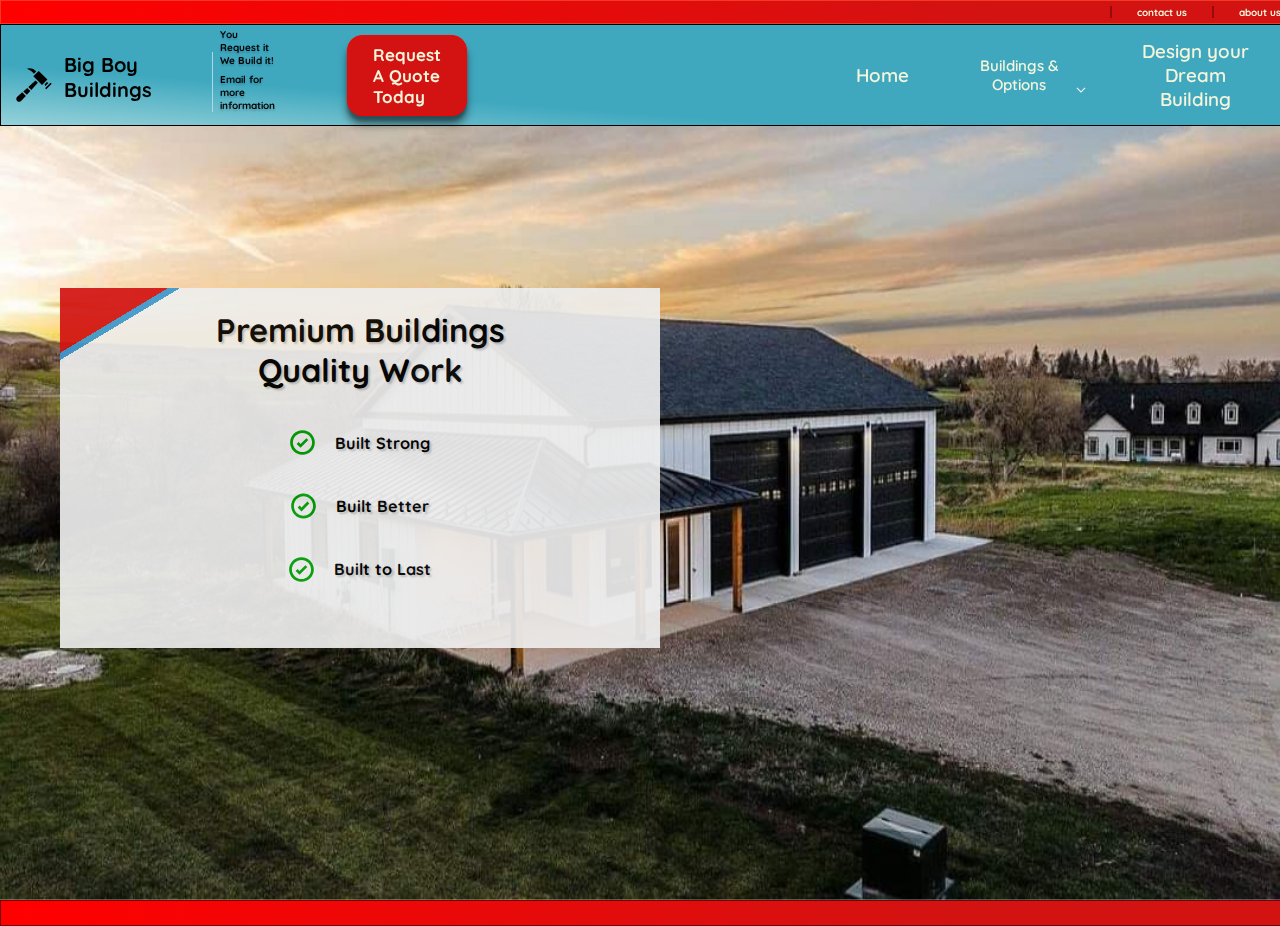
<file: index.html>
<!DOCTYPE html>
<html lang="en">
<head>
    <meta charset="UTF-8">
    <meta name="viewport" content="width=device-width, initial-scale=1.0">
    <link rel="preconnect" href="https://fonts.googleapis.com">
    <link rel="preconnect" href="https://fonts.gstatic.com" crossorigin>
    <link href="https://fonts.googleapis.com/css2?family=Quicksand:wght@300..700&display=swap" rel="stylesheet">
    <link rel="stylesheet" href="cssFiles/general.css">
    <link rel="stylesheet" href="cssFiles/index.css">
    <title>Big Boy Metal Buildings</title>
</head>
<body>
    <div class="container">
        <img src="./assets/barn/house1.jpg" id="bg-image" alt="">
        <header>
            <div class="navigation-bar">
                <nav class="headerNav">
                    <a href=""><h5>contact us</h5></a>
                    <a href=""><h5>about us</h5></a>
                </nav>

                <div class="header-logo">
    
                    <div class="tablet-dropdown-button-container">
                        <div class="tablet-svg">
                            <img src="assets/svg/three-line-button.svg" alt="three line button icon">
                        </div>
                        <div class="tablet-sidebar-container">
                            <div class="content-container">
                                <ul id="tablet-ul">
    
                                </ul>
                            </div>
                        </div>
                    </div>
                    
                    <img src="./assets/svg/hammer-work-construction-svgrepo-com.svg" alt="" id="image-toggle">
                    <h1 id="h1-toggle">Big Boy Buildings</h1>
                    <div class="hl-h6">
                        <h6 id="h6-toggle">You Request it<br /> We Build it!</h6>
                        <h6 id="h6-toggle2">Email for more<br />information</h6>
                    </div>
                    <div class="req-quote">
                        <a href="mailto:bigboybuildings1980@gmail.com">Request A Quote Today</a>
                    </div>
                    <div class="nav-bar2">
                        <div class="button-container">
                            <div class="btn">
                                <a href="./index.html" ><p>Home</p></a>
                            </div>
    
                                <div class="options">
                                    <div class="btn">
                                        <p class="options">Buildings & Options</p>
                                        <div class="btn-svg">
                                            <img src="./assets/svg/chevron-down-svgrepo-com.svg" />
                                        </div>
                                    </div>
                                    
                                    <div class="nav-bar2-dropdown hidden">
                                        <ul></ul>
                                    </div> 
                                </div>
    
                                
        
                            <div class="custom-button btn">
                                <a href="https://bigboymetalbuildings.sensei3d.com" >Design your Dream Building</a>   
                            </div>
                        </div>
                    </div>
    
                </div>
            </div>
        </header>

            <!--              -----------------------                  -->


        <div class="body-information-container">
           
            <div class="information-content">
                <h1>Premium Buildings<br />Quality Work</h1>
                <div class="svg-container">
                    <img src="./assets/svg/green-check-mark-verified-circle-16223.svg" alt="checkmark" class="svg">
                    <h4>Built Strong</h4>
                </div>
                <div class="svg-container">
                    <img src="./assets/svg/green-check-mark-verified-circle-16223.svg" alt="checkmark" class="svg">
                    <h4>Built Better</h4>
                    
                </div>
                <div class="svg-container">
                    <img src="./assets/svg/green-check-mark-verified-circle-16223.svg" alt="checkmark" class="svg">
                    <h4>Built to Last</h4>

                </div>

            </div>

            <div class="phone-information-container">
                <div class="phone-info-content">
                    <h1></h1>
                </div>
            </div>    
        </div>

    </div>
        <div class="index-content">

        </div>


    <footer>
    
    </footer>

    </div>
    
    <script src="./jsFiles/general.js" charset="UTF-8"></script>
    <script src="./jsFiles/index.js" charset="UTF-8"></script>
</body>
</html>
</file>
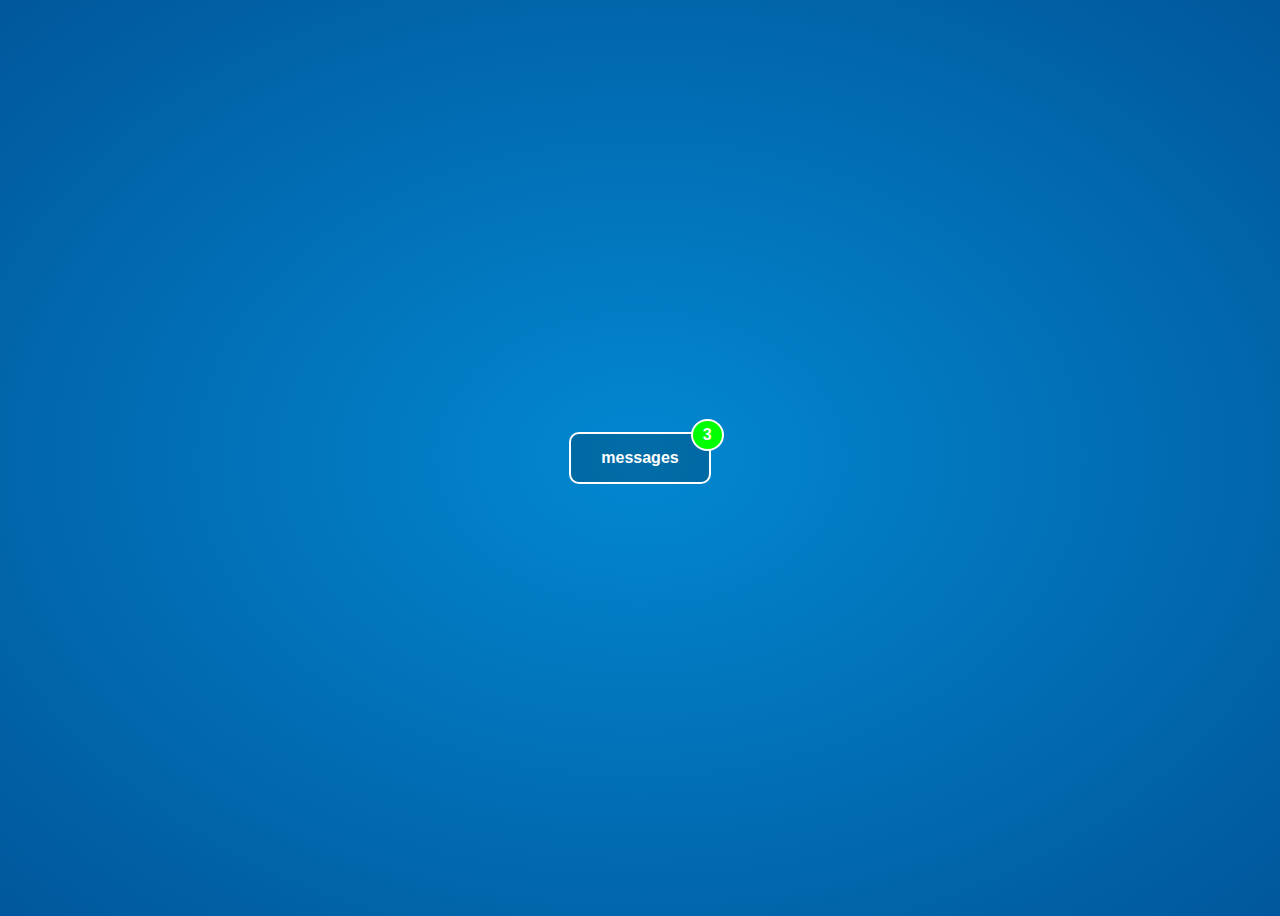
<file: examples/03-badge/index.html>
<!DOCTYPE html>
<html lang="en">
<head>
    <meta charset="UTF-8">
    <meta name="viewport" content="width=device-width, initial-scale=1.0">
    <link rel="stylesheet" href="index.css">
    <title>Document</title>
</head>
<body>
    <a href="/messages" class="btn">
        messages
        <span class="badge">3</span>
    </a>
    
</body>
</html>
</file>
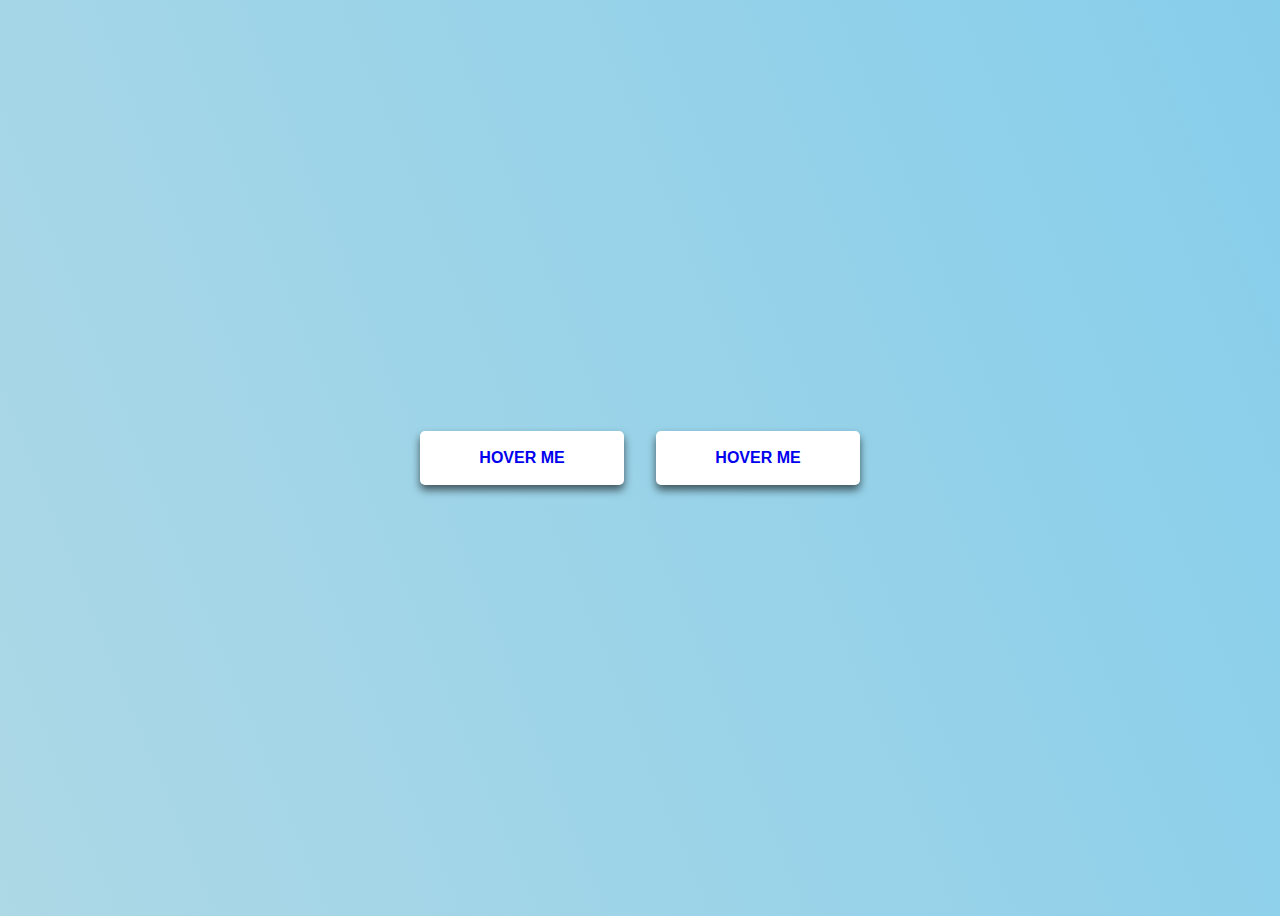
<file: examples/04-button-transitions-project/index.html>
<!DOCTYPE html>
<html lang="en">
<head>
    <meta charset="UTF-8">
    <meta name="viewport" content="width=device-width, initial-scale=1.0">
    <link rel="stylesheet" href="index.css">
    <title>Button Transitions</title>
</head>
<body>
    <a href="#" class="btn first">HOVER ME</a>
    <a href="#" class="btn second">HOVER ME</a>
</body>
</html>
</file>
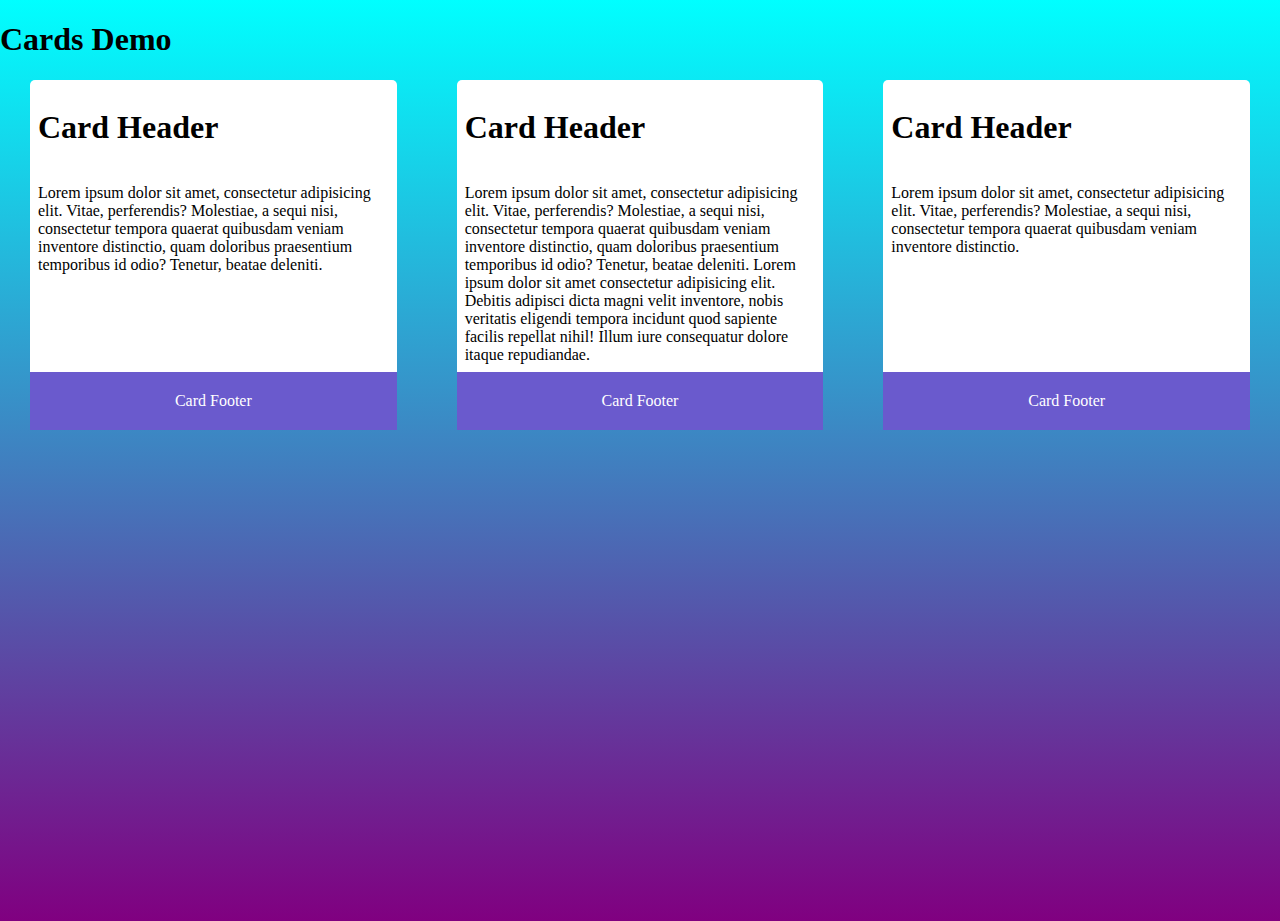
<file: examples/05.5-card-flex/index.html>
<!DOCTYPE html>
<html lang="en">
<head>
    <meta charset="UTF-8">
    <meta name="viewport" content="width=device-width, initial-scale=1.0">
    <link rel="stylesheet" href="index.css">
    <title>Card with Flex</title>
</head>
<body>
    <h1>Cards Demo</h1>
    <div class="container">
        <div class="card">
            <header><h1>Card Header</h1></header>
            <p>
                Lorem ipsum dolor sit amet, consectetur adipisicing elit. Vitae, perferendis? Molestiae, a sequi nisi, consectetur tempora quaerat quibusdam veniam inventore distinctio, quam doloribus praesentium temporibus id odio? Tenetur, beatae deleniti.
            </p>
            <footer>Card Footer</footer>
        </div>

        <div class="card">
            <header><h1>Card Header</h1></header>
            <p>
                Lorem ipsum dolor sit amet, consectetur adipisicing elit. Vitae, perferendis? Molestiae, a sequi nisi, consectetur tempora quaerat quibusdam veniam inventore distinctio, quam doloribus praesentium temporibus id odio? Tenetur, beatae deleniti. Lorem ipsum dolor sit amet consectetur adipisicing elit. Debitis adipisci dicta magni velit inventore, nobis veritatis eligendi tempora incidunt quod sapiente facilis repellat nihil! Illum iure consequatur dolore itaque repudiandae.
            </p>
            <footer>Card Footer</footer>
        </div>

        <div class="card">
            <header><h1>Card Header</h1></header>
            <p>
                Lorem ipsum dolor sit amet, consectetur adipisicing elit. Vitae, perferendis? Molestiae, a sequi nisi, consectetur tempora quaerat quibusdam veniam inventore distinctio.
            </p>
            <footer>Card Footer</footer>
        </div>
    </div>
</body>
</html>
</file>
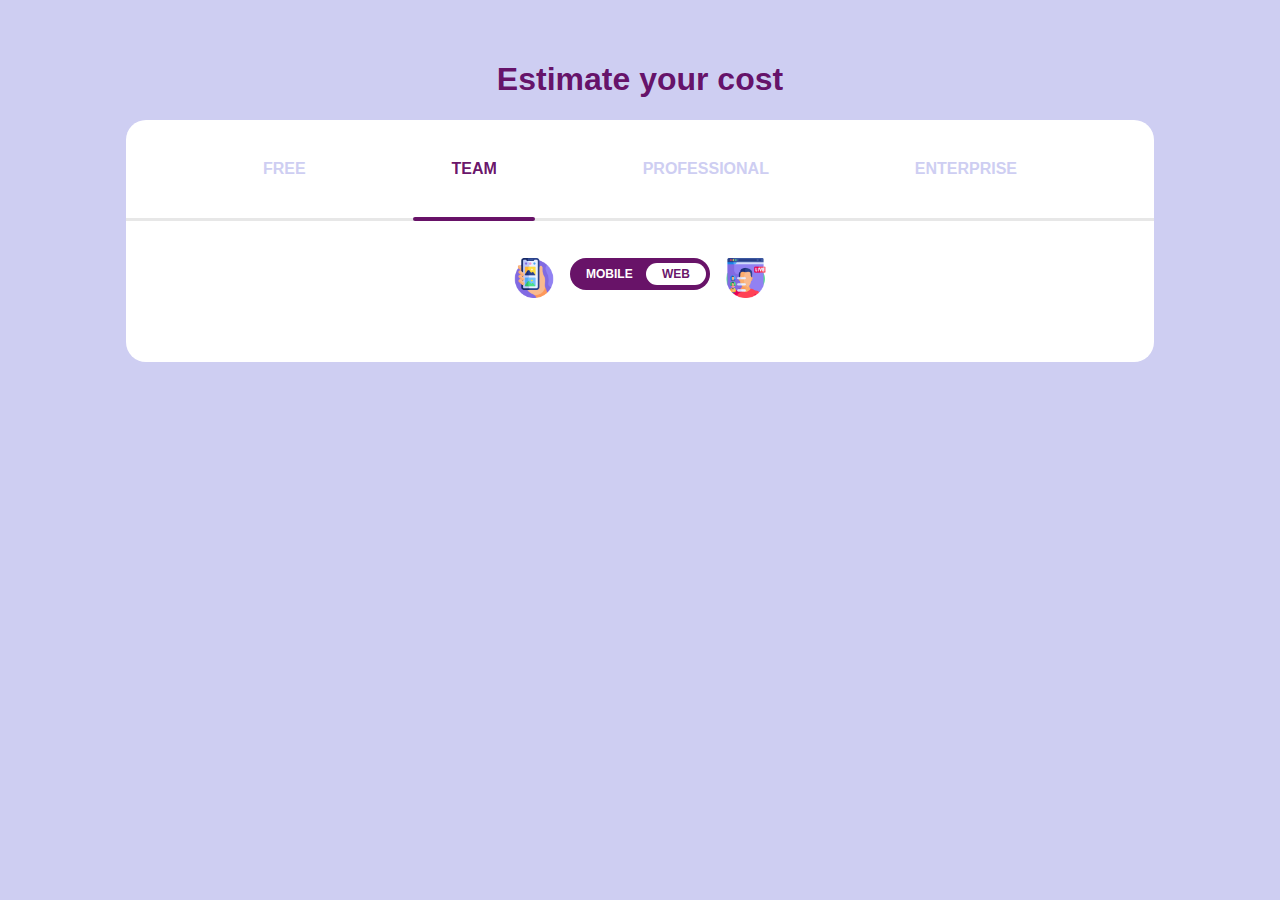
<file: examples/06-Cost-Estimator-Flex-Project/index.html>
<!DOCTYPE html>
<html lang="en">
<head>
    <meta charset="UTF-8">
    <meta name="viewport" content="width=device-width, initial-scale=1.0">
    <link rel="stylesheet" href="index.css">
    <title>Cost Estimator</title>
</head>
<body>
    <h1>estimate your cost</h1>
    <div class="container">
        <div class="tabs">
            <p class="btn">free</p>
            <p class="btn team">team</p>
            <p class="btn">professional</p>
            <p class="btn">enterprise</p>
        </div>
        <div class="line"></div>
        
        <div class="toggle-wrapper">
            <img src="images/icon1.png" alt="">
                <div class="toggle">
                    <span class="mobile">mobile</span>
                    <span class="web">web</span>
                </div>
            <img src="images/icon2.png" alt="">
        </div>
    </div>
</body>
</html>
</file>
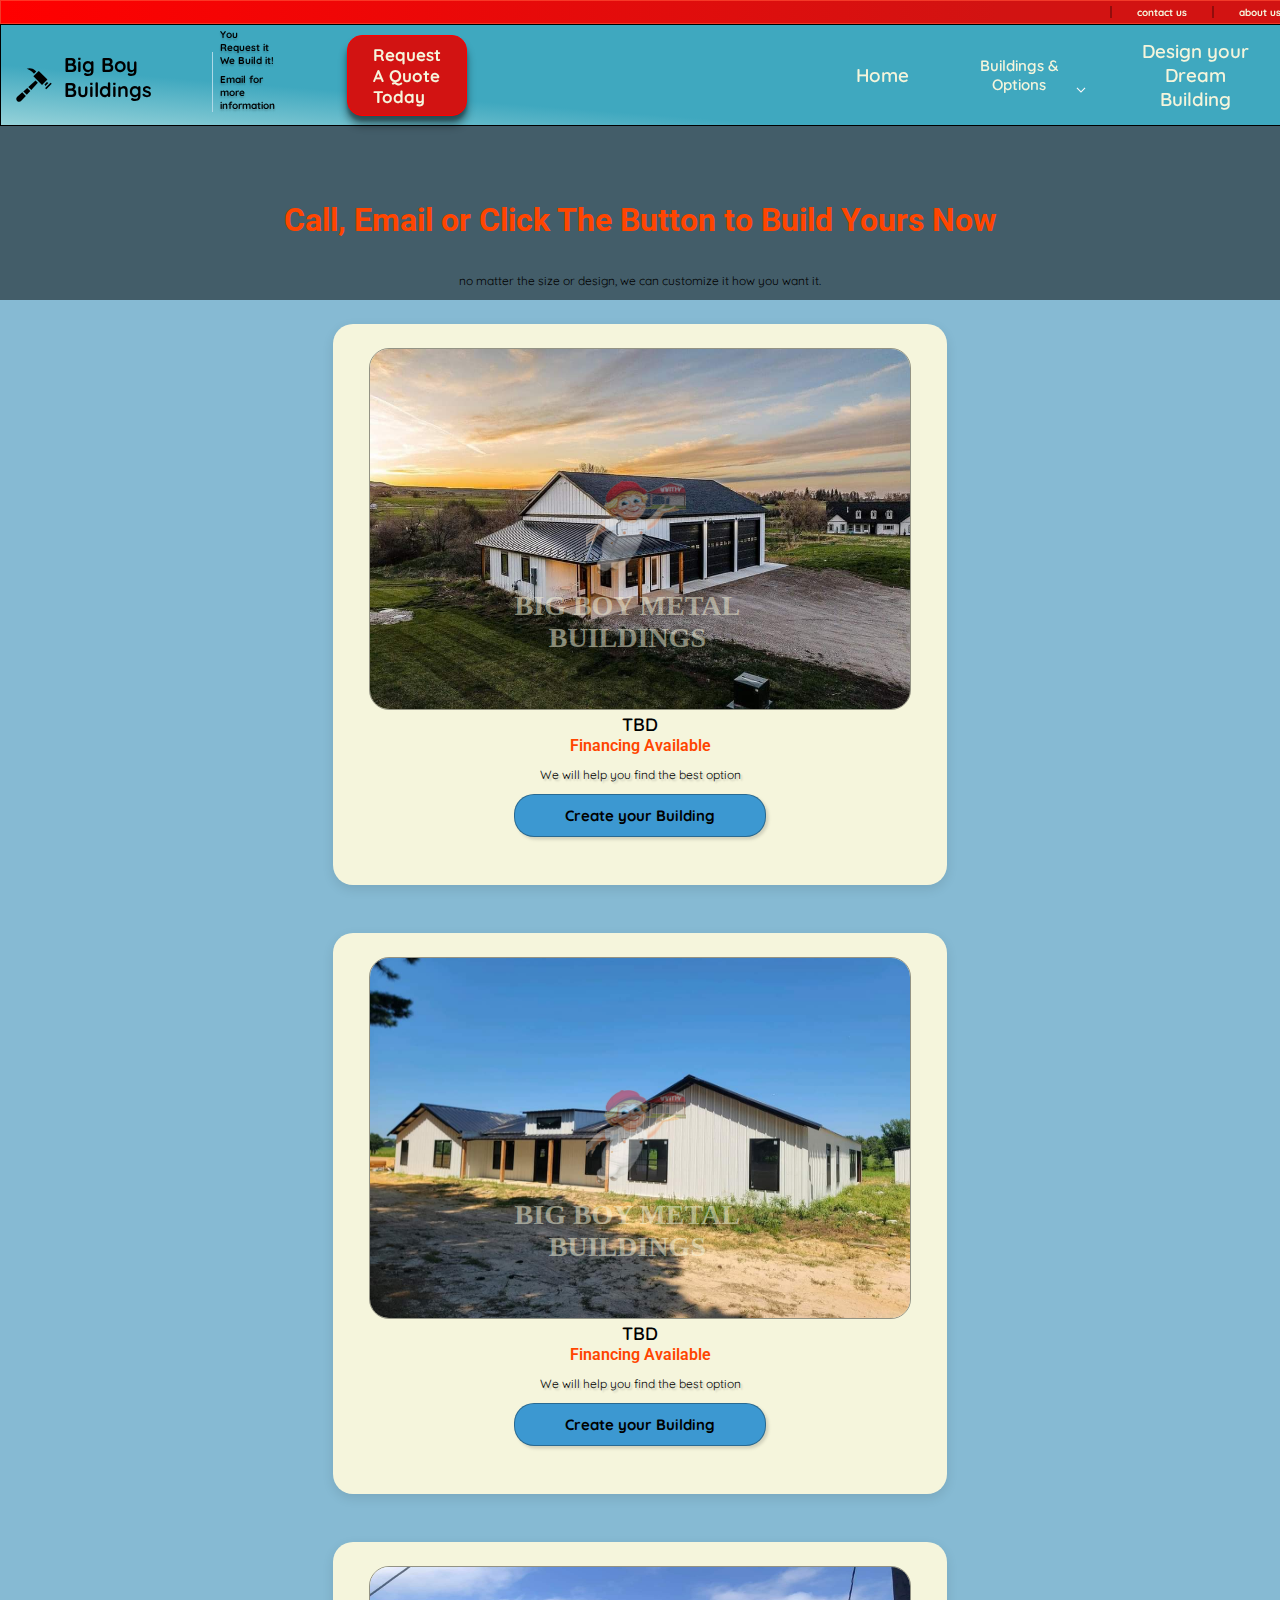
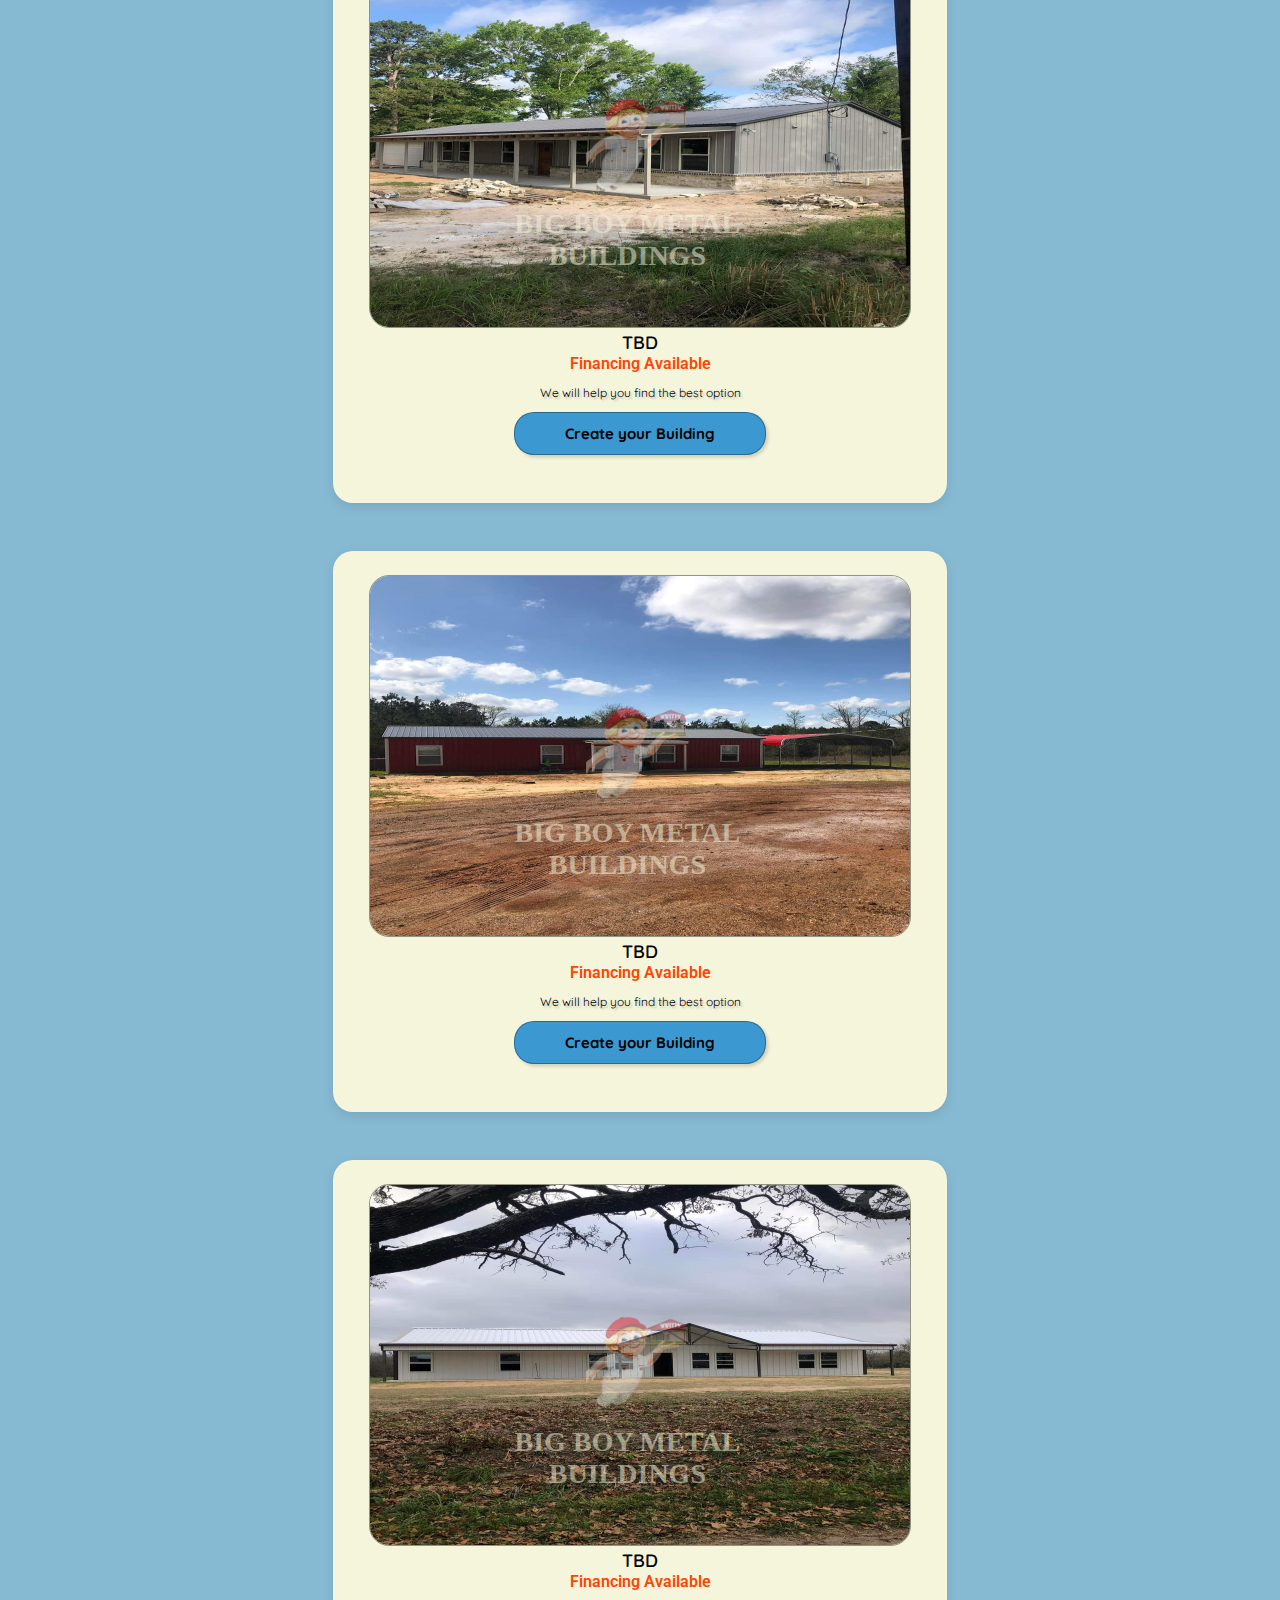
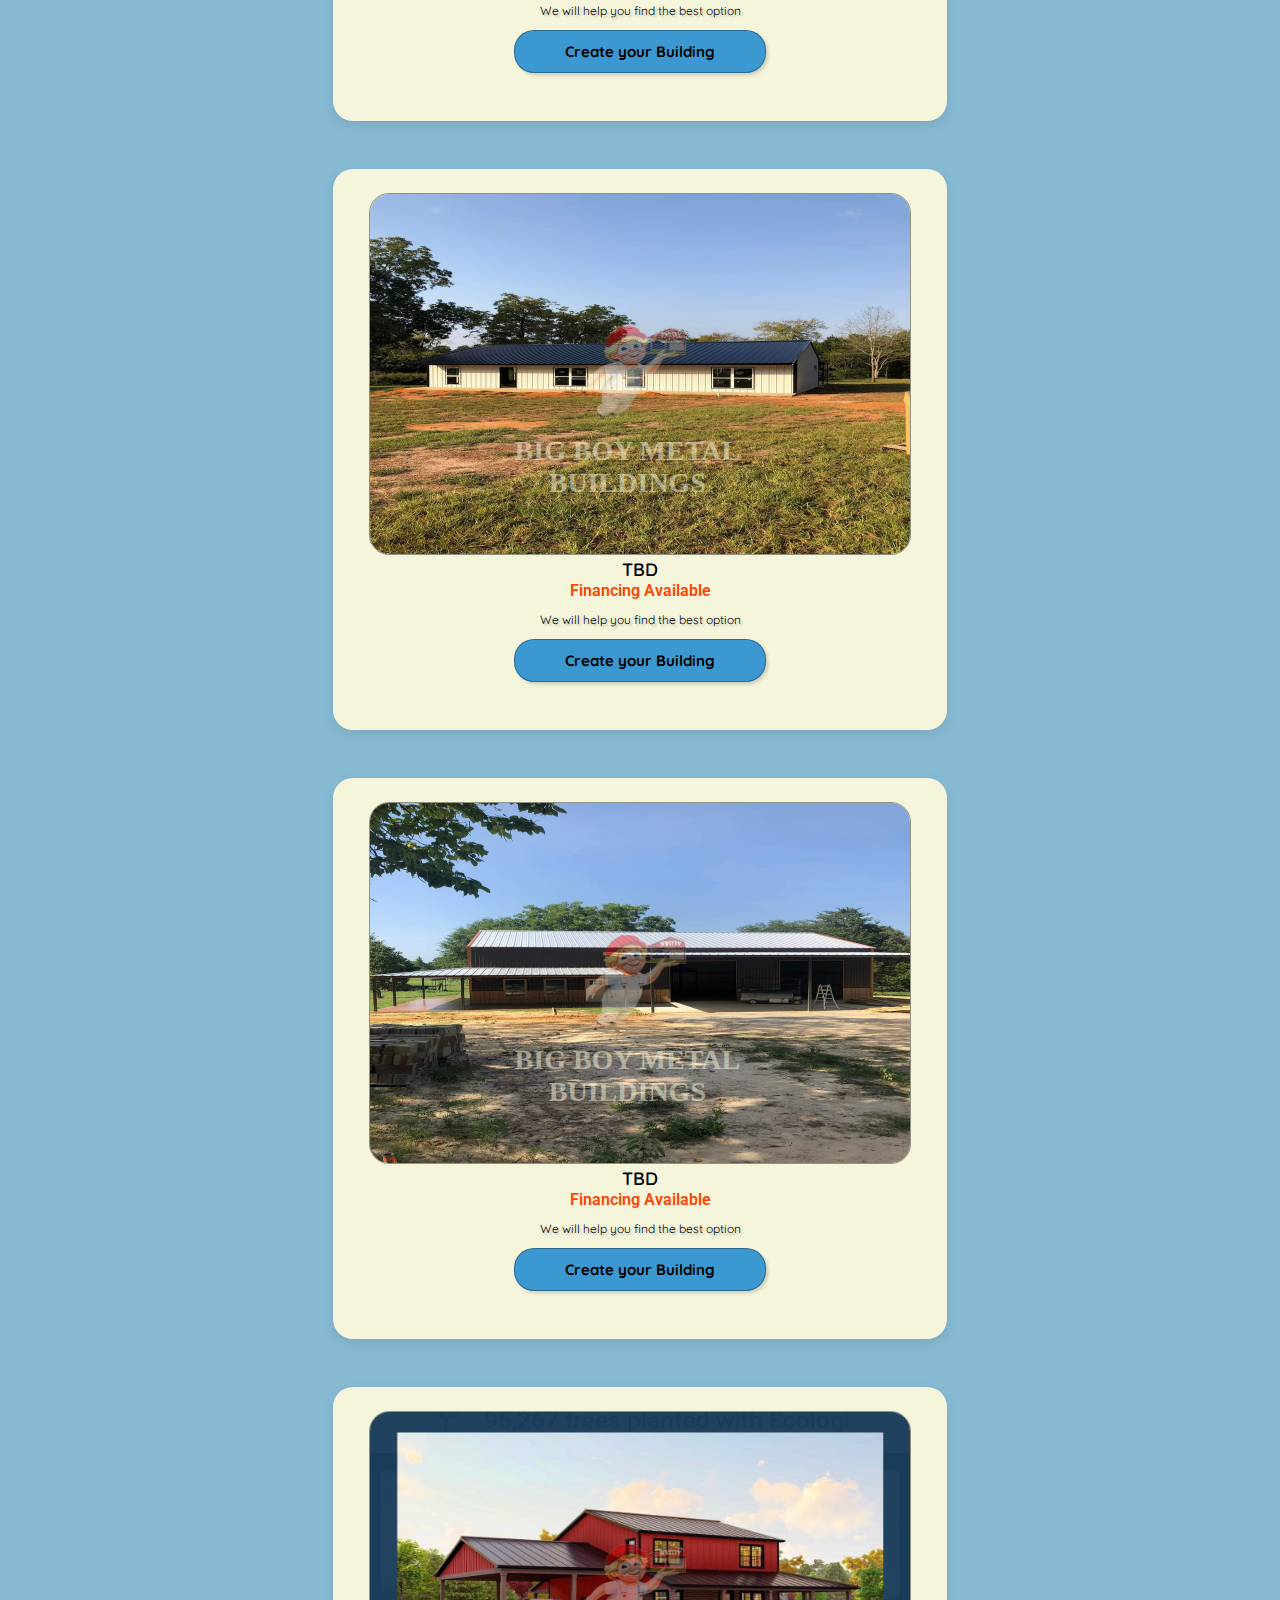
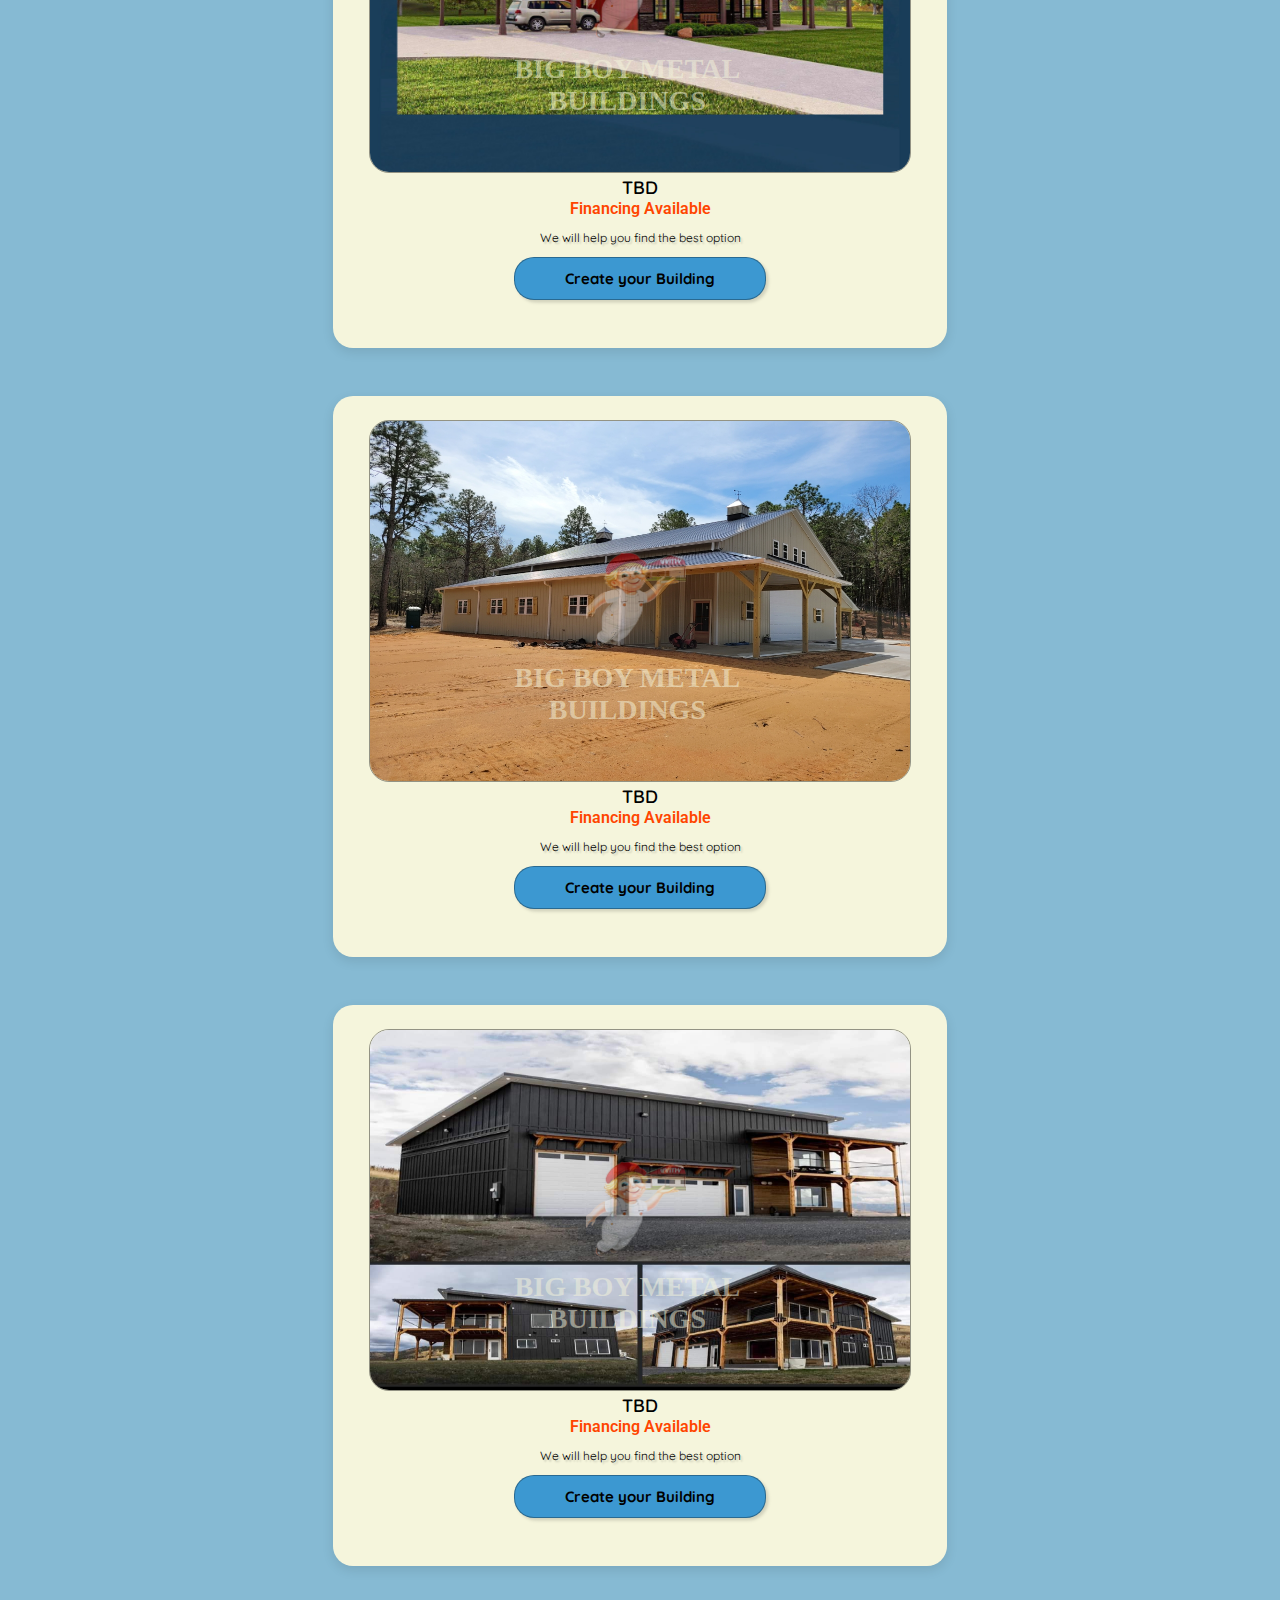
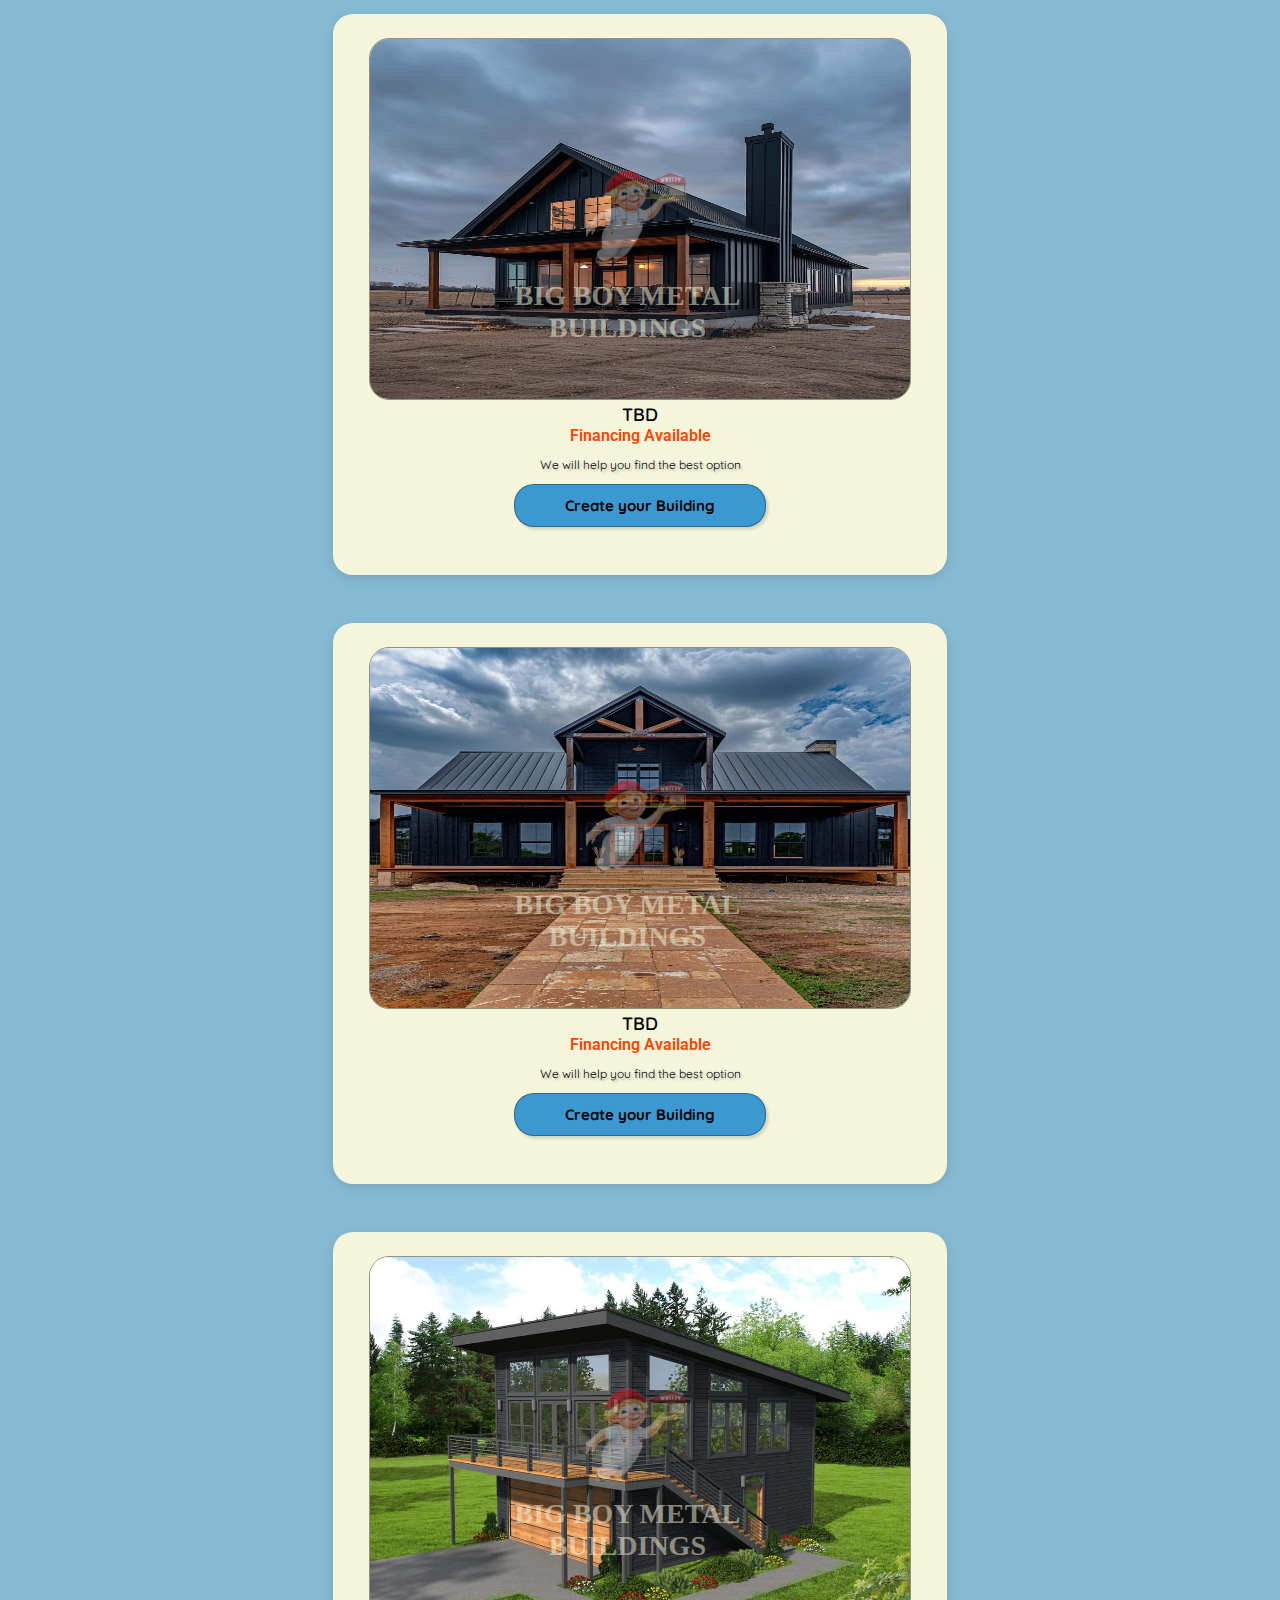
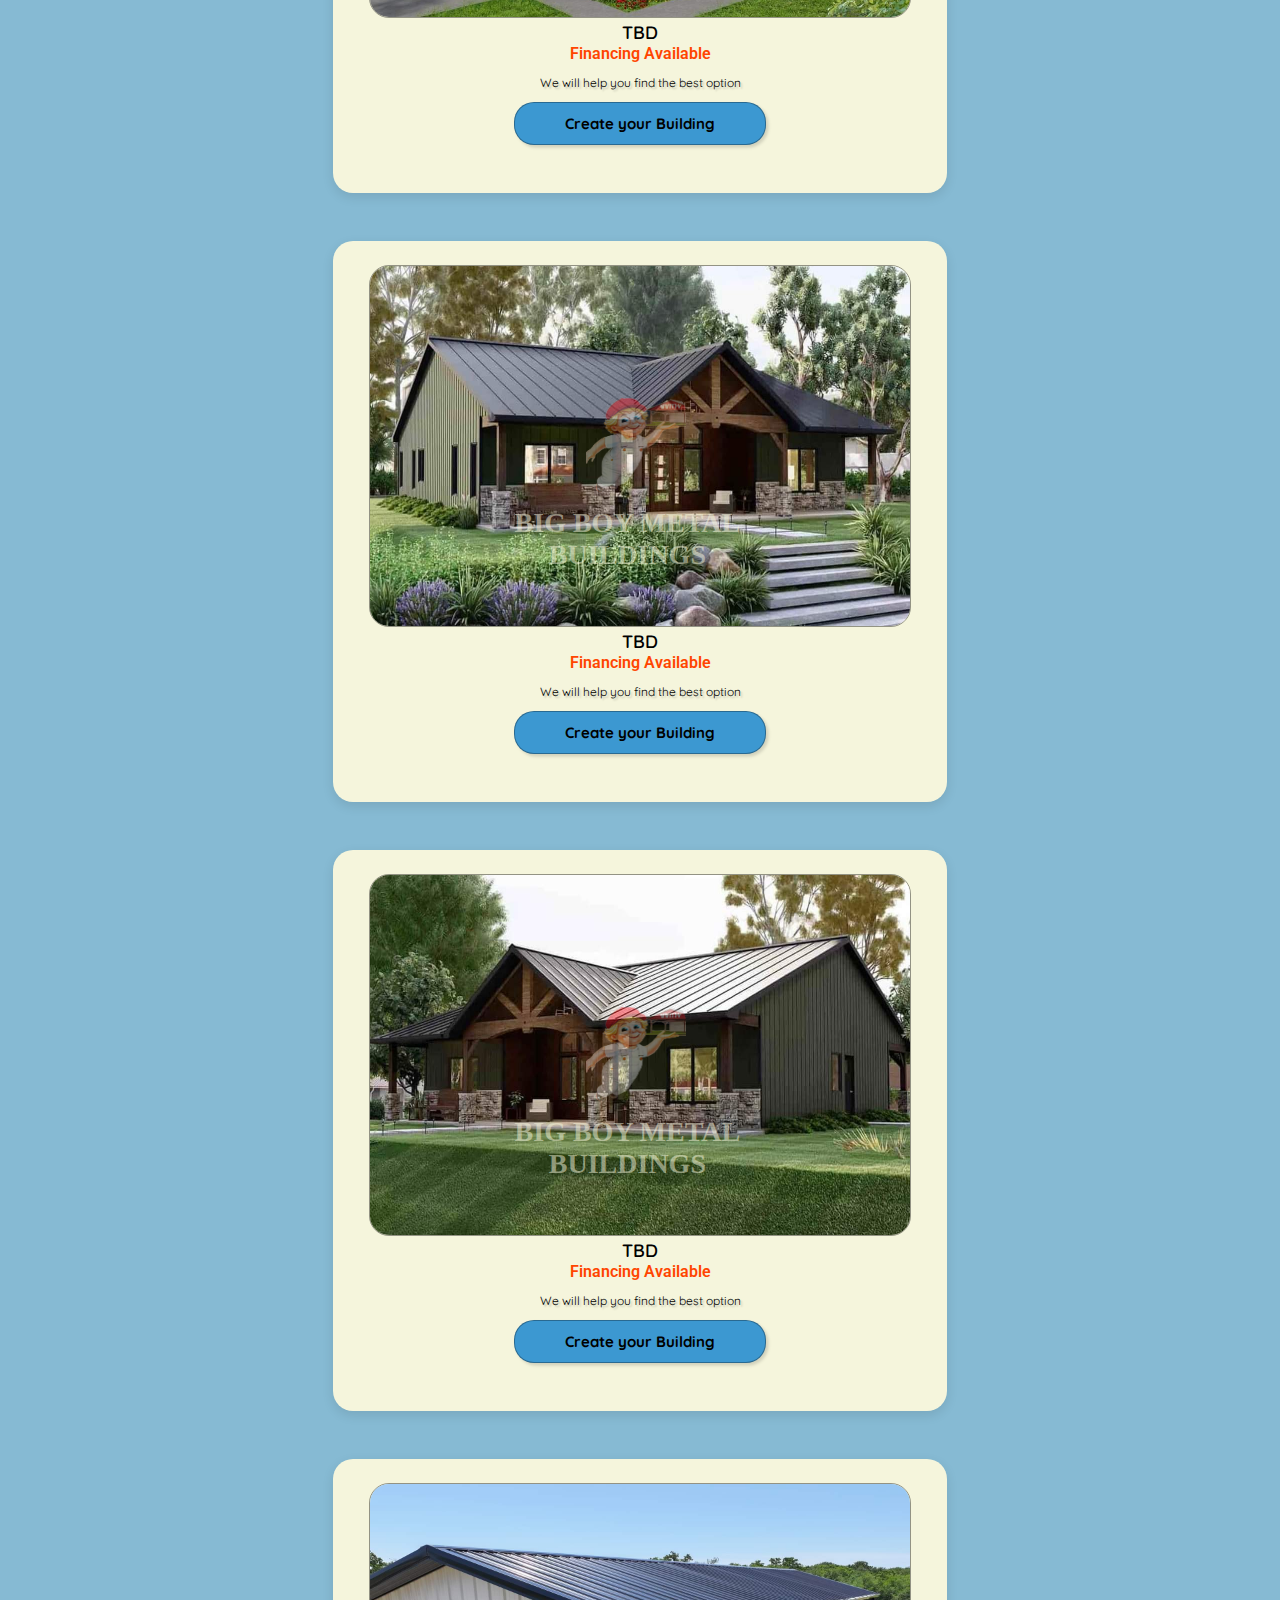
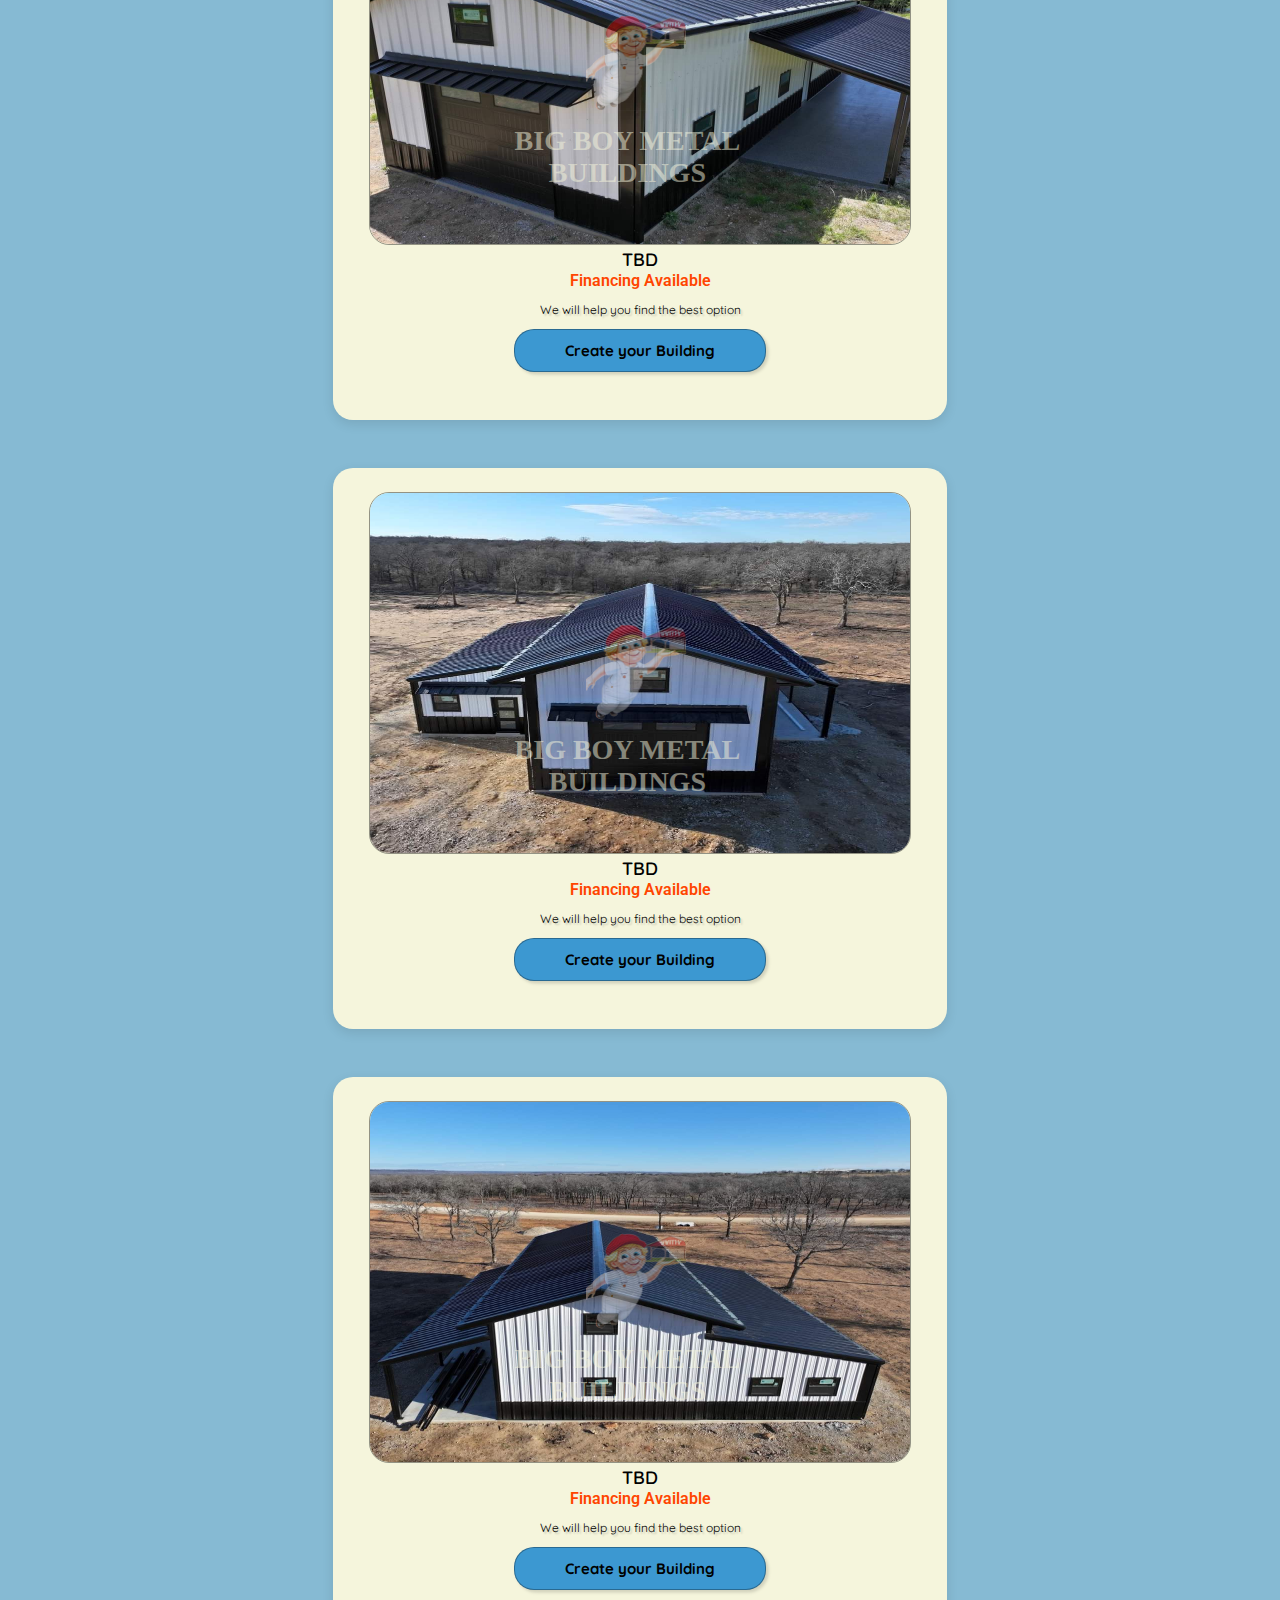
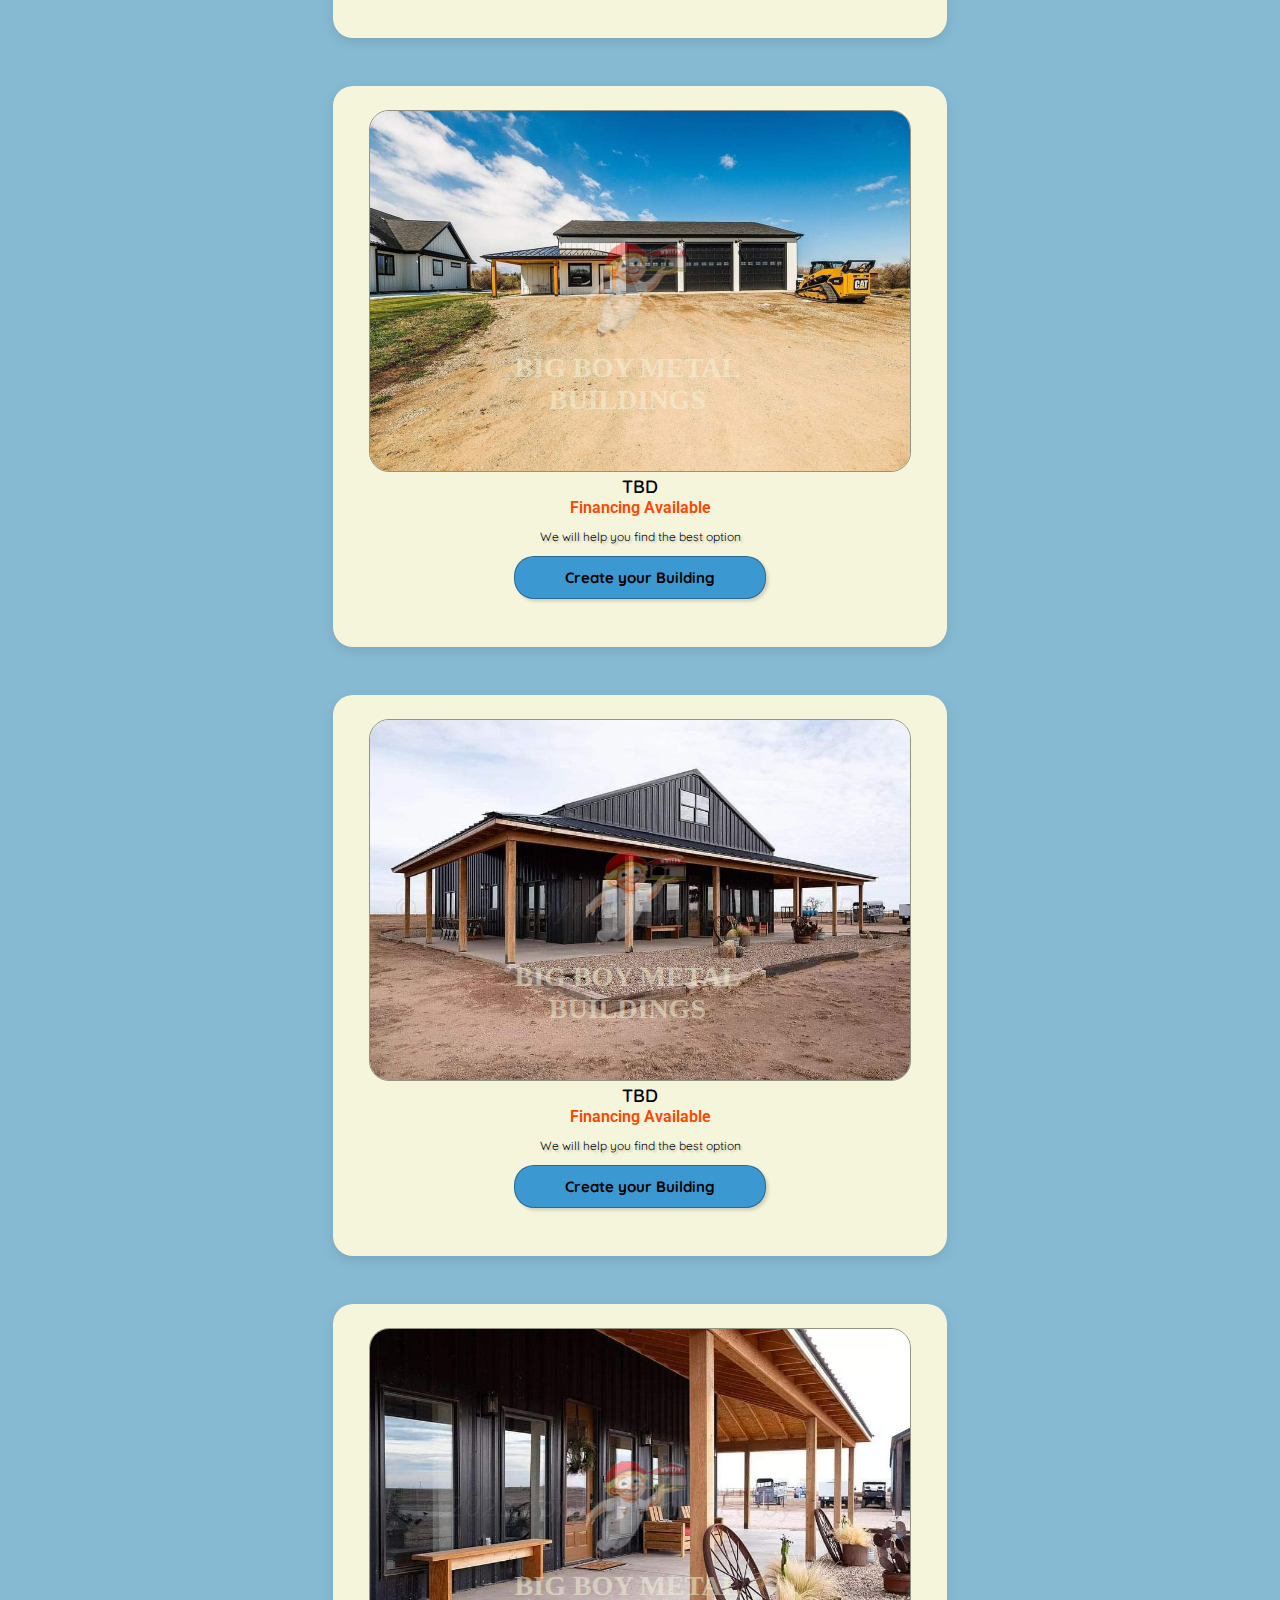
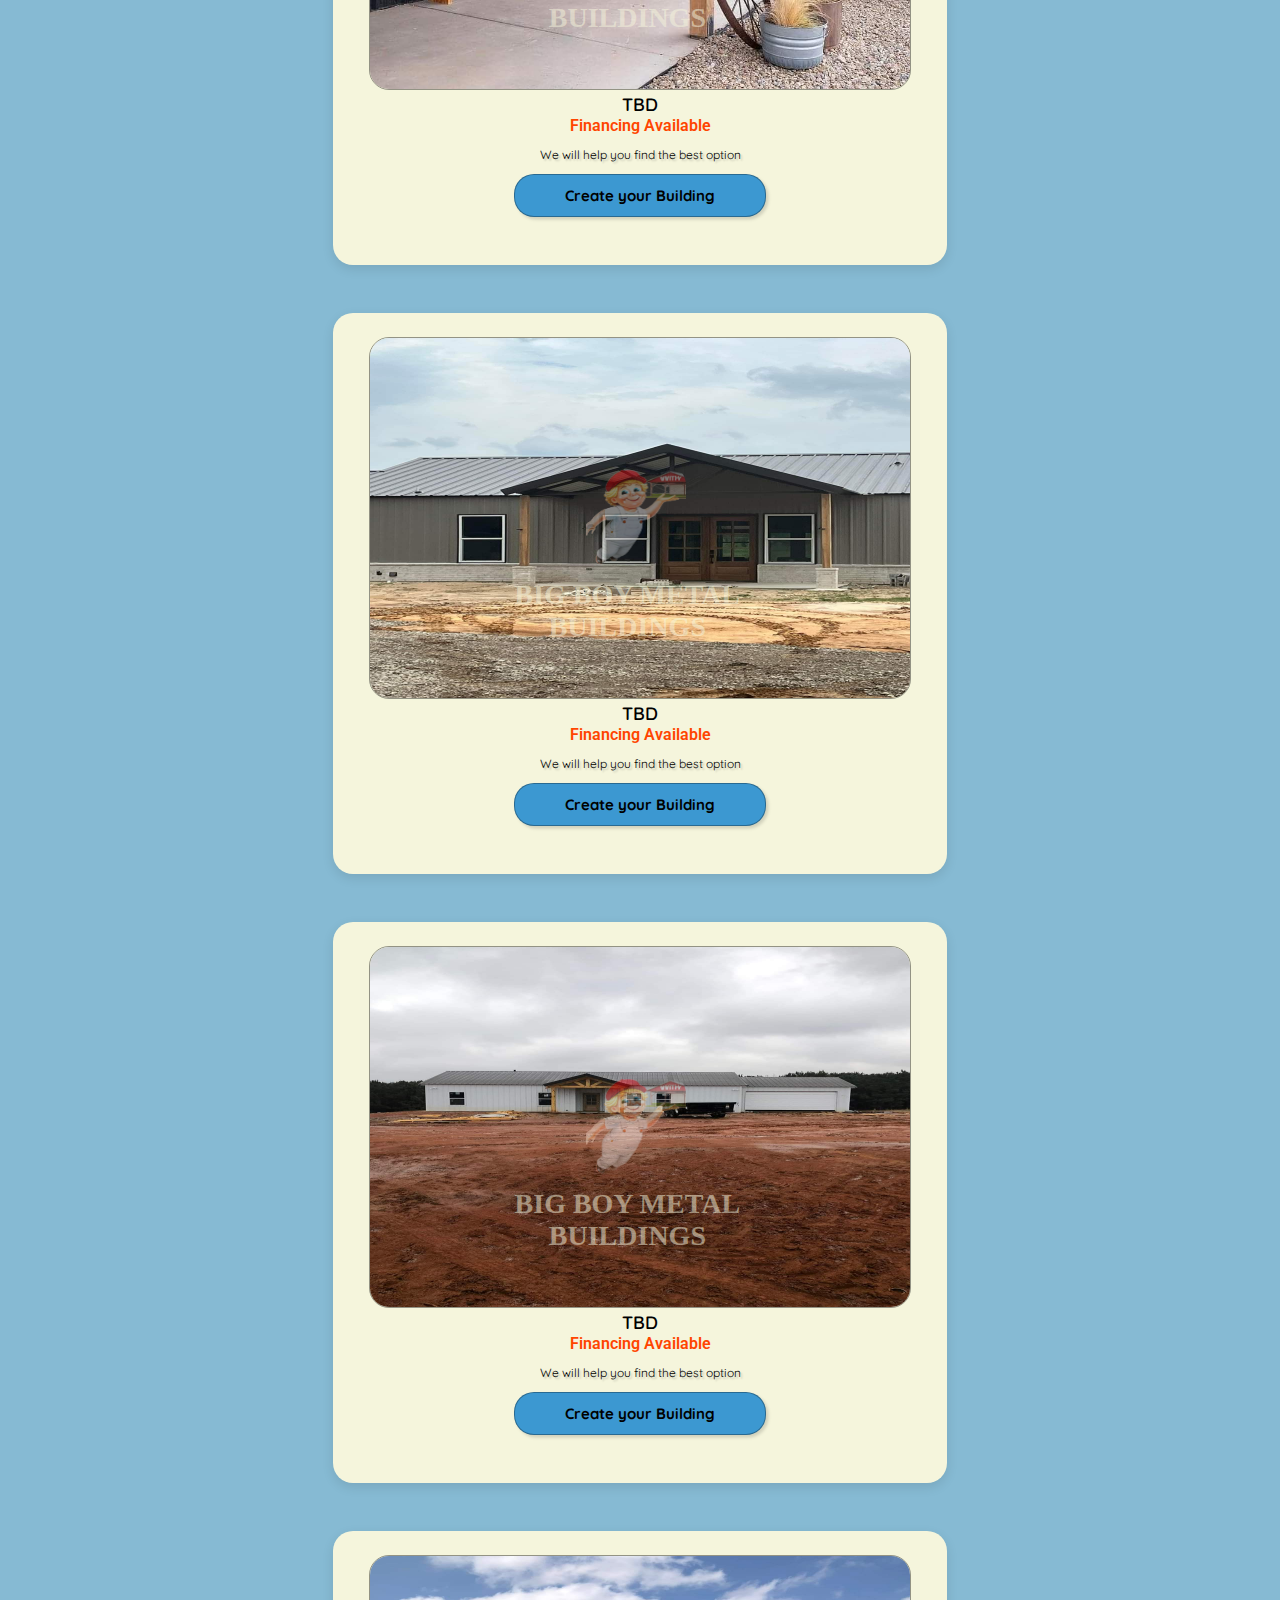
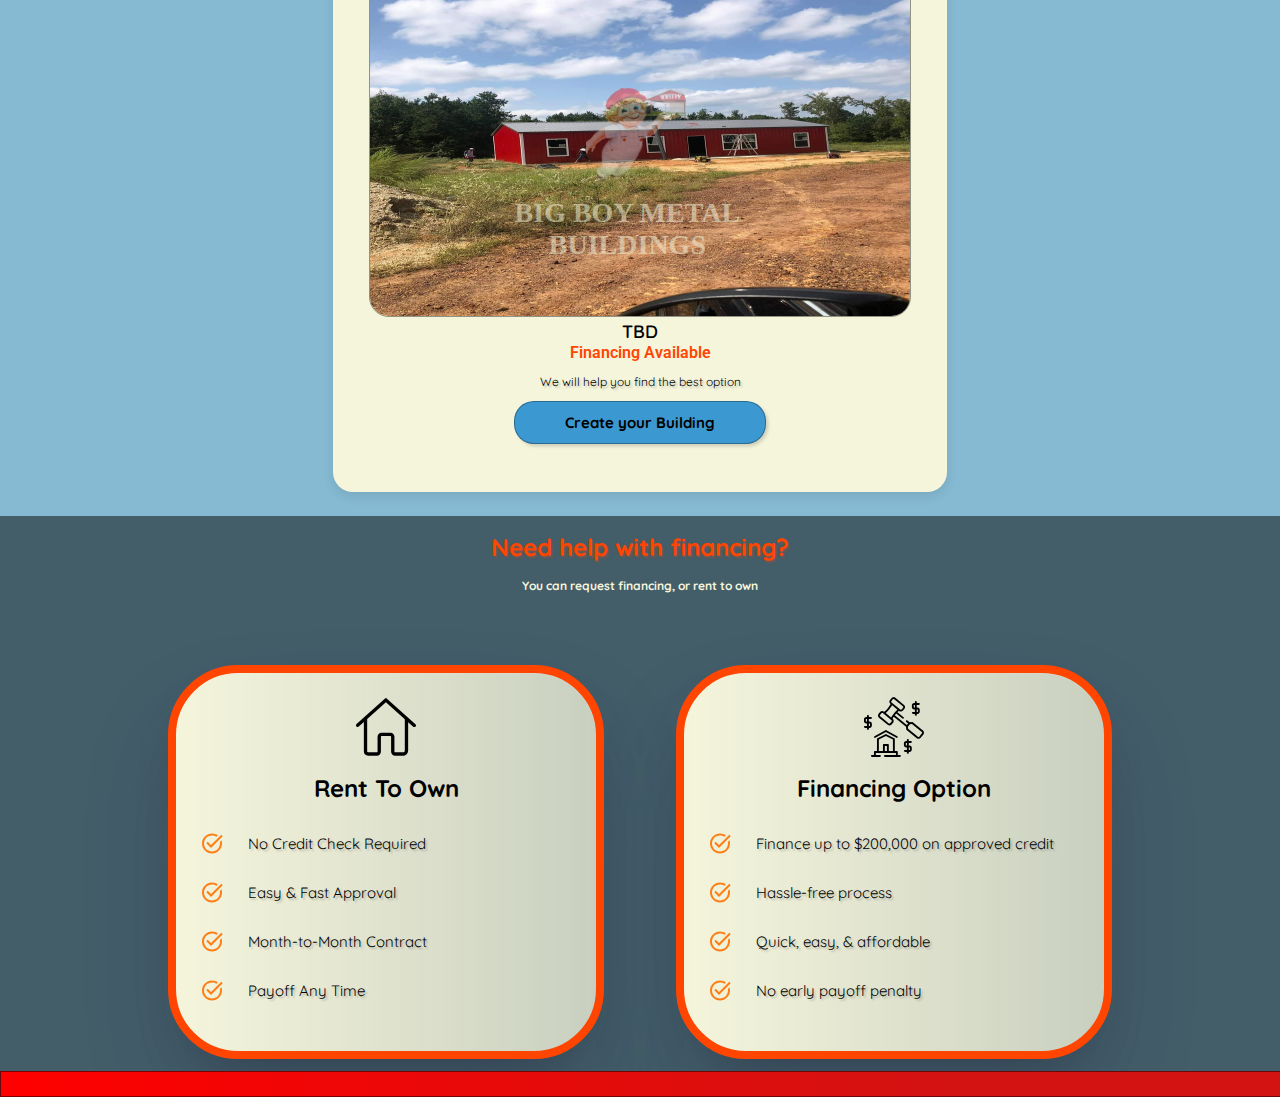
<file: barn.html>
<!DOCTYPE html>
<html lang="en">
<head>
    <meta charset="UTF-8">
    <meta name="viewport" content="width=device-width, initial-scale=1.0">
    <link rel="preconnect" href="https://fonts.googleapis.com">
<link rel="preconnect" href="https://fonts.gstatic.com" crossorigin>
<link href="https://fonts.googleapis.com/css2?family=Arsenal+SC:ital,wght@0,400;0,700;1,400;1,700&family=Chivo+Mono:ital,wght@0,100..900;1,100..900&family=Permanent+Marker&family=Roboto:ital,wght@0,100;0,300;0,400;0,500;0,700;0,900;1,100;1,300;1,400;1,500;1,700;1,900&display=swap" rel="stylesheet">
    <link rel="preconnect" href="https://fonts.googleapis.com">
<link rel="preconnect" href="https://fonts.gstatic.com" crossorigin>
<link href="https://fonts.googleapis.com/css2?family=Arsenal+SC:ital,wght@0,400;0,700;1,400;1,700&family=Chivo+Mono:ital,wght@0,100..900;1,100..900&family=Roboto:ital,wght@0,100;0,300;0,400;0,500;0,700;0,900;1,100;1,300;1,400;1,500;1,700;1,900&display=swap" rel="stylesheet">
    <link rel="preconnect" href="https://fonts.googleapis.com">
    <link rel="preconnect" href="https://fonts.gstatic.com" crossorigin>
    <link href="https://fonts.googleapis.com/css2?family=Quicksand:wght@300..700&display=swap" rel="stylesheet">
    <link rel="stylesheet" href="/cssFiles/general.css">
    <link rel="stylesheet" href="cssFiles/barn.css">
    <title>Big Boy Metal Buildings</title>
</head>
<body>
    <div class="container">
        <img src="" id="bg-image" class="hidden" >
        <header>
            <div class="navigation-bar">

                <nav class="headerNav">
                    <a href=""><h5>contact us</h5></a>
                    <a href=""><h5>about us</h5></a>
                </nav>
                
                <!--              -----------------------                  -->
                
                
                <div class="header-logo">
                    
                    <div class="tablet-dropdown-button-container">
                        <div class="tablet-svg">
                            <img src="assets/svg/three-line-button.svg" alt="three line button icon">
                        </div>
                        <div class="tablet-sidebar-container">
                            <div class="content-container">
                                <ul id="tablet-ul">
                                    
                                </ul>
                            </div>
                        </div>
                    </div>
                    
                    <img src="./assets/svg/hammer-work-construction-svgrepo-com.svg" alt="" id="image-toggle">
                    <h1 id="h1-toggle">Big Boy Buildings</h1>
                    <div class="hl-h6">
                        <h6 id="h6-toggle">You Request it<br /> We Build it!</h6>
                        <h6 id="h6-toggle2">Email for more<br />information</h6>
                    </div>
                    <div class="req-quote">
                        <a href="mailto:bigboybuildings1980@gmail.com">Request A Quote Today</a>
                    </div>
                    <div class="nav-bar2">
                        <div class="button-container">
                            <div class="btn">
                                <a href="./index.html" ><p>Home</p></a>
                            </div>
                            
                            <div class="options">
                                <div class="btn">
                                    <p class="options">Buildings & Options</p>
                                    <div class="btn-svg">
                                        <img src="./assets/svg/chevron-down-svgrepo-com.svg" />
                                    </div>
                                </div>
                                
                                <div class="nav-bar2-dropdown hidden">
                                    <ul></ul>
                                </div> 
                            </div>
                                                        
                            <div class="custom-button btn">
                                <a href="https://bigboymetalbuildings.sensei3d.com" >Design your Dream Building</a>   
                            </div>
                        </div>
                    </div>
                    
                </div>
            </div>
        </header>
            
        <!-- Barndominimun section-->
        <div class="barn-container">
            <div class="rent-to-own">
                
                <div class="barn-container-title">
                    <h1>Call, Email or Click The Button to Build Yours Now</h1>
                    <p>no matter the size or design, we can customize it how you want it.</p>
                </div>
                
                
                <div class="barn-container-card">
                    <!--where cards are made and placed through js-->
                </div>
                
                <div class="flex-col">
                    <div class="rto-title">
                        <h1>Need help with financing?</h1>
                        <h4>You can request financing, or rent to own</h4>
                    </div>
                        <div class="flex-row">
                            <div class="rto-card-container">
                                <div class="rto-card-header">
                                    <img src="./assets/svg/house.svg" alt="rent to own carport icon" class="rto-svg">
                                    <h1>Rent To Own</h1>
                                </div>
                                
                                <div class="rto-p-container">
                                    <img src="./assets/svg/orange-checkmark.svg" alt="orange checkmark">
                                    <p>No Credit Check Required</p>
                                </div>
                                
                                <div class="rto-p-container">
                                    <img src="./assets/svg/orange-checkmark.svg" alt="orange checkmark">
                                    <p>Easy & Fast Approval</p>
                                </div>
                                
                                <div class="rto-p-container">
                                    <img src="./assets/svg/orange-checkmark.svg" alt="orange checkmark">
                                    <p>Month-to-Month Contract</p>
                                </div>
                                
                                <div class="rto-p-container">
                                    <img src="./assets/svg/orange-checkmark.svg" alt="orange checkmark">
                                    <p>Payoff Any Time</p>
                                </div>
                                
                                
                            </div>
                            
                            
                            <div class="rto-card-container">
                                <div class="rto-card-header">
                                    <img src="./assets/svg/financing.svg" alt="financing icon" class="rto-svg"/>
                                    <h1>Financing Option</h1>
                                </div>
                                
                                <div class="rto-p-container">
                                    <img src="./assets/svg/orange-checkmark.svg" alt="orange checkmark">
                                    <p>Finance up to $200,000 on approved credit</p>
                                </div>
                                
                                <div class="rto-p-container">
                                    <img src="./assets/svg/orange-checkmark.svg" alt="orange checkmark">
                                    <p>Hassle-free process</p>
                                    
                                </div>
                                <div class="rto-p-container">
                                <img src="./assets/svg/orange-checkmark.svg" alt="orange checkmark">
                                <p>Quick, easy, & affordable</p>
                            </div>
                            
                            <div class="rto-p-container">
                                <img src="./assets/svg/orange-checkmark.svg" alt="orange checkmark">
                                <p>No early payoff penalty</p>
                            </div>
                        </div>
                        <!--end of flex row-->                    
                </div>
                <!--end of flex col-->
            </div>
            <!--end of rent-to-own-->
        </div>
        <!--end of barn-container-->               
    </div>
    <!--end of container-->
    <footer>
   </footer>
            
        
    <script src="./jsFiles/general.js" charset="UTF-8"></script>
    <script src="./jsFiles/barn.js"></script>
</body>
</html>
</file>
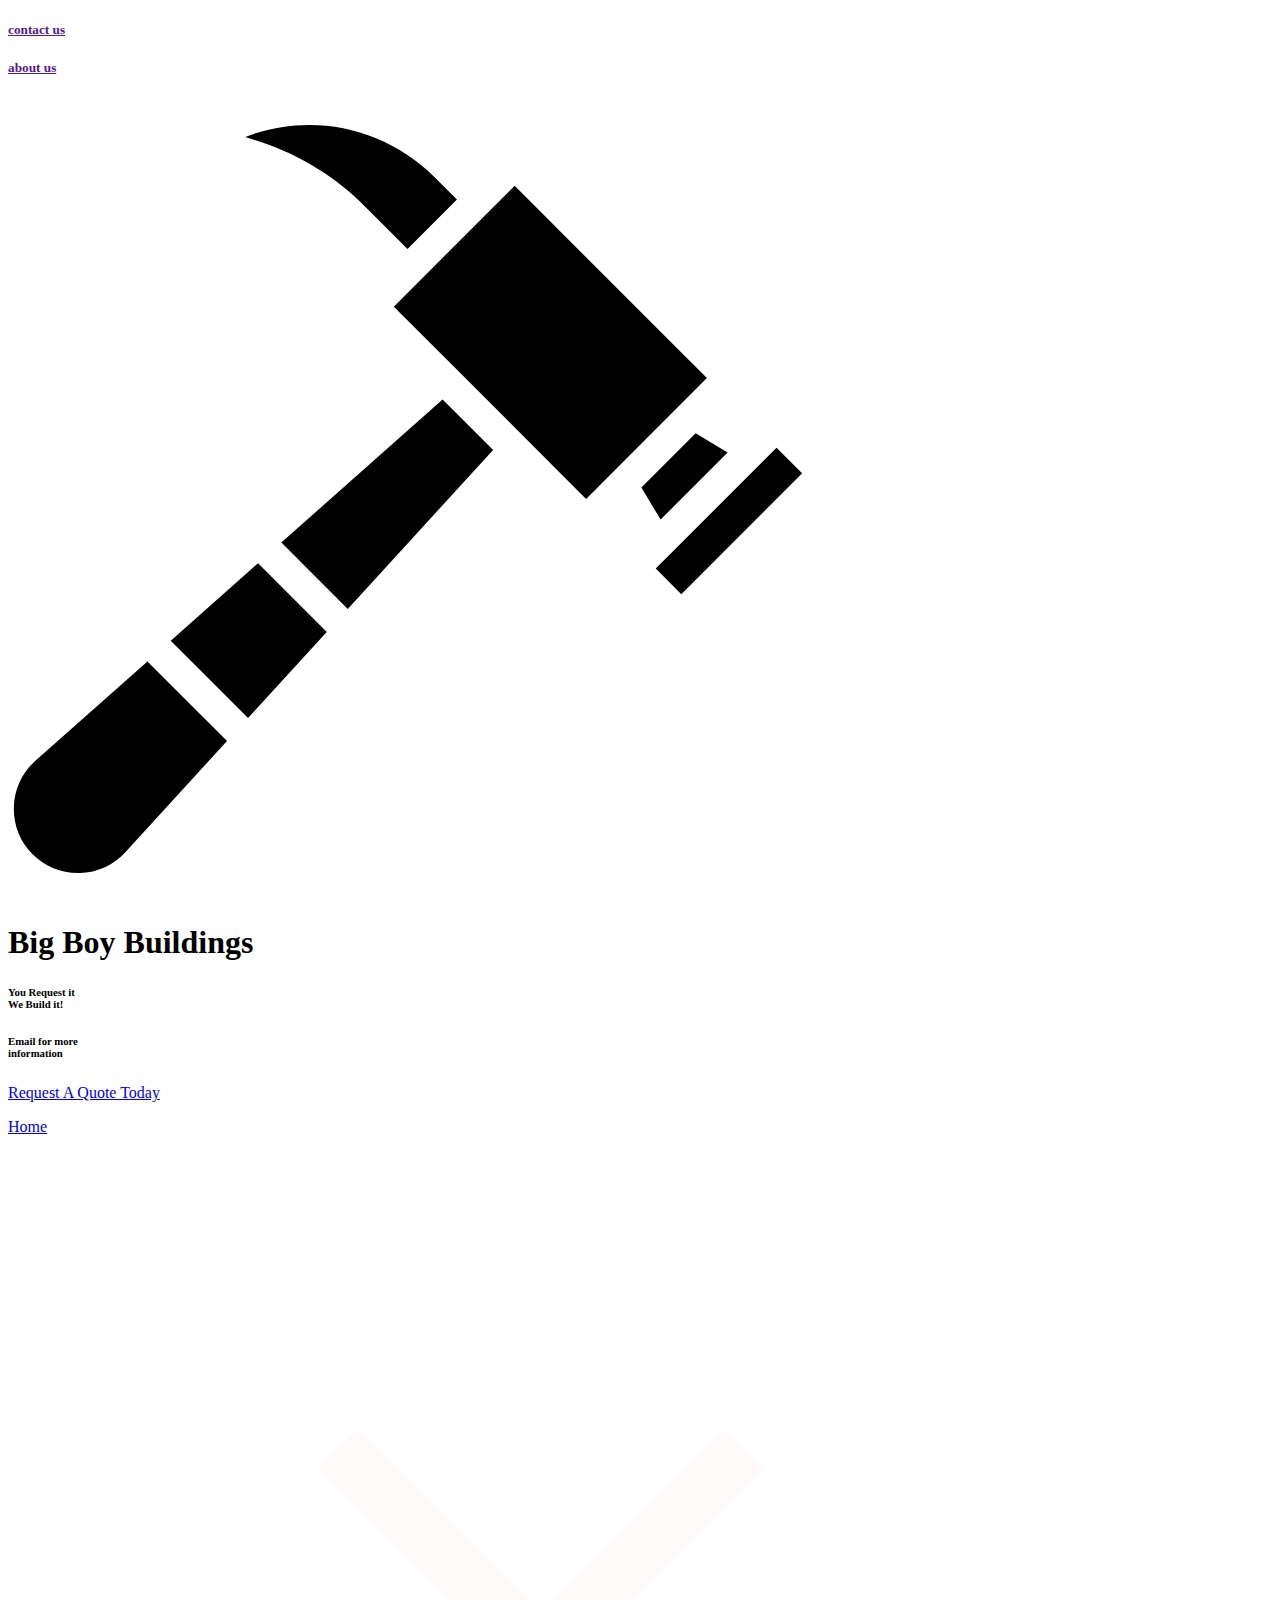
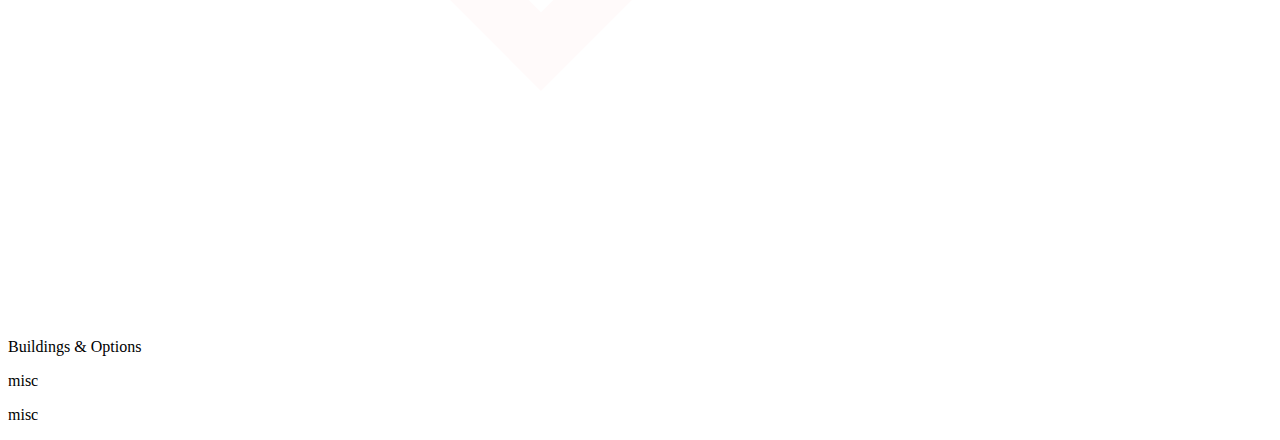
<file: carport.html>
<!DOCTYPE html>
<html lang="en">
<head>
    <meta charset="UTF-8">
    <meta name="viewport" content="width=device-width, initial-scale=1.0">
    <link rel="preconnect" href="https://fonts.googleapis.com">
    <link rel="preconnect" href="https://fonts.gstatic.com" crossorigin>
    <link href="https://fonts.googleapis.com/css2?family=Quicksand:wght@300..700&display=swap" rel="stylesheet">
    <link rel="stylesheet" href="cssFiles/index.css">
    <title>Big Boy Metal Buildings</title>
</head>
<body>
    <div class="container">

        <header>
            <nav class="headerNav">
                <a href=""><h5>contact us</h5></a>
                <a href=""><h5>about us</h5></a>
            </nav>
            <nav class="company-banner">
                <div class="logo-banner">
                    
                </div>
                <div class="options-banner">

                </div>
            </nav>
            <div class="header-logo">
                <img src="./assets/svg/hammer-work-construction-svgrepo-com.svg" alt="">
                <h1>Big Boy Buildings</h1>
                <div class="hl-h6">
                    <h6>You Request it<br /> We Build it!</h6>
                    <h6>Email for more<br />information</h6>
                </div>
                <div class="req-quote">
                    <a href="mailto:bigboybuildings1980@gmail.com">Request A Quote Today</a>
                </div>
                <div class="nav-bar2">
                    <p class="btn home"><a href="index.html">Home</a></p>
                    <p class="btn options">Buildings & Options<img src="./assets/svg/chevron-down-svgrepo-com.svg" /></p>
                    <p class="btn misc">misc</p>
                    <p class="btn misc">misc</p>   
                    <div class="nav-bar2-dropdown hidden">
                        <ul>

                        </ul>
                    </div> 
                </div>

            </div>
        </header>


    <footer>
    
    </footer>

    </div>
    <header>
    <script src="./jsFiles/general.js" charset="UTF-8"></script>
</body>
</html>
</file>
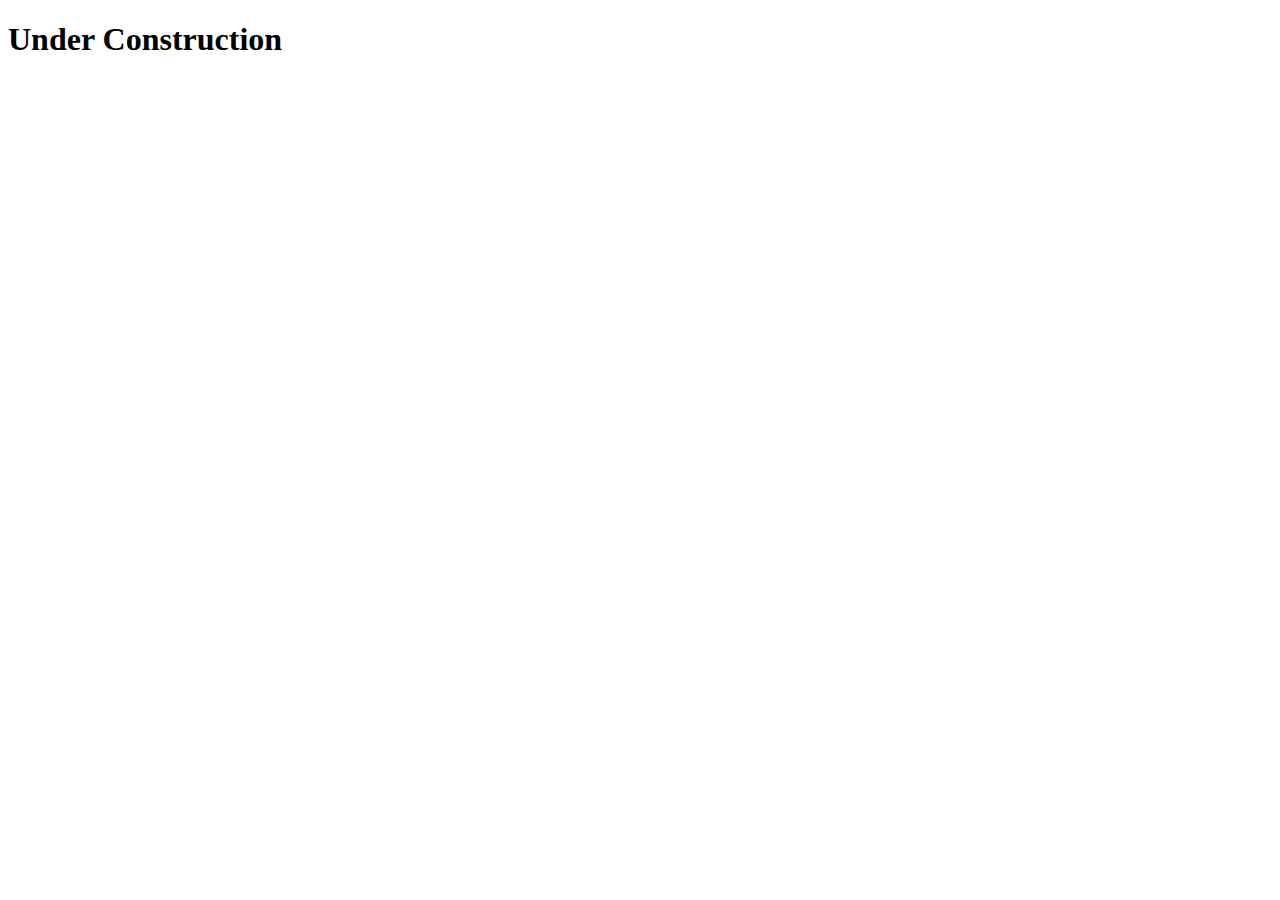
<file: metal.html>
<!DOCTYPE html>
<html lang="en">
<head>
    <meta charset="UTF-8">
    <meta name="viewport" content="width=device-width, initial-scale=1.0">
    <link rel="preconnect" href="https://fonts.googleapis.com">
    <link rel="preconnect" href="https://fonts.gstatic.com" crossorigin>
    <link href="https://fonts.googleapis.com/css2?family=Quicksand:wght@300..700&display=swap" rel="stylesheet">

    <title>Big Boy Metal Buildings</title>
</head>
<body>
    <h1>Under Construction</h1>
</body>
</html>
</file>
<file: cssFiles/general.css>
html {
  font-family: Quicksand, sans-serif;
  font-size: 75%;
  box-sizing: border-box;
  height: 100;
}

body {
  padding: 0;
  margin: 0;
  overflow-x: hidden;
  box-sizing: border-box;
  height: 100;
}
#bg-image {
  width: 100vw;
  height: 100vh;
  overflow: hidden;
  position: fixed;
  top: 0;
}

.container {
  position: relative;
  min-height: 100vh;
}

/*Header Styles*/

.navigation-bar {
  position: fixed;
  z-index: 1;
}

.tablet-dropdown-button-container {
  display: none;
}

header nav.headerNav {
  display: flex;
  width: 100vw;
  justify-content: flex-end;
  padding: 0 25px;
  border: 1px solid rgba(255, 75, 51, 0.7);
  background: linear-gradient(to right, red, #d21312 75%);
  box-shadow: rgba(0, 0, 0, 0.16) 0px 3px 6px, rgba(0, 0, 0, 0.23) 0px 3px 6px;
}

header nav.headerNav a {
  text-decoration: none;
  color: beige;
}

header nav.headerNav a:hover {
  background-color: rgba(0, 10, 0, 0.5);
}

header nav.headerNav h5 {
  margin: 0.5em 0;
  border-left: 2px solid rgba(0, 0, 0, 0.3);
  padding: 0 25px;
}

/*Logo header*/
.header-logo {
  border: 1px solid black;
  padding: 0 15px;
  display: flex;
  width: 100vw;
  background: linear-gradient(to left bottom, #3fa8bf 70%, #96d2d9);
  overflow: visible;
}

.header-logo > img {
  width: 4rem;
  height: 5rem;
  margin-top: 3em;
  margin-right: 1em;
}

.header-logo h1 {
  display: inline-block;
  padding-right: 1em;
  border-right: 1px solid lightblue;
  height: 3em;
  margin-top: 1.35em;
}

.header-logo h6 {
  font-size: 1.08em;
  display: inline-block;
  padding-left: 1em;
  text-align: left;
  text-shadow: 0px 2px 2px rgba(0, 0, 0, 0.2);
  margin: 3px 0;
}

.hl-h6 {
  display: flex;
  flex-direction: column;
}

.req-quote {
  margin-left: 10em;
  display: flex;
  justify-content: center;
  align-items: center;
  left: 18em;
  top: 1em;
  width: 15em;
}

.req-quote a {
  text-decoration: none;
  color: beige;
  font-size: 1.41em;
  font-weight: 700;
  padding: 8px 25px;
  border: 1px solid red;
  border-radius: 15px;
  background-color: #d21312;
  box-shadow: rgba(0, 0, 0, 0.45) 0px 9px 8px, rgba(0, 0, 0, 0.22) 0px 5px 3px;
}
.nav-bar2 {
  display: flex;
  align-items: center;
  justify-content: flex-end;
  overflow: visible;
  width: 80%;
  margin-right: 3em;
}
.button-container {
  overflow: visible;
  display: flex;
  justify-content: flex-end;
  align-items: center;
}
.btn {
  position: relative;
  cursor: pointer;
  font-size: 1.25em;
  padding: 15px 25px 15px 25px;
  color: beige;
  font-weight: 600;
  margin: 0;
  text-align: center;
  max-width: 9em;
}

.btn a {
  text-decoration: none;
  color: beige;
  font-size: 1.25em;
  font-weight: 600;
}

.btn:hover {
  box-shadow: rgba(50, 50, 93, 0.25) 0px 30px 60px -12px inset,
    rgba(0, 0, 0, 0.3) 0px 18px 36px -18px inset;
  border-radius: 8px;
}

.options {
  position: relative;
}

.btn-svg img {
  position: absolute;
  height: 20px;
  padding-left: 2px;
  bottom: 1.5em;
  right: 1.2em;
}

.nav-bar2-dropdown {
  position: absolute;
  border-top: 1.5px solid darkblue;
  top: 9.1em;
  left: 0;
  width: 15em;
  background-color: beige;
  box-shadow: rgba(0, 0, 0, 0.3) 0px 19px 38px,
    rgba(0, 0, 0, 0.22) 0px 15px 12px;
}

.nav-bar2-dropdown ul {
  padding: 0 10px;
}

.nav-bar2-dropdown li {
  cursor: pointer;
  list-style: none;
  padding: 10px 5px 10px 20px;
  font-size: 1.208em;
}

.nav-bar2-dropdown a {
  text-decoration: none;
  color: black;
  font-size: 1.33em;
  font-weight: 800;
}

.nav-bar2-dropdown li:hover {
  box-shadow: rgba(50, 50, 93, 0.25) 0px 30px 60px -12px inset,
    rgba(0, 0, 0, 0.3) 0px 18px 36px -18px inset;
}
.nav-bar2-dropdown a:hover {
  font-size: 1.29em;
}

.custom-button a {
  text-decoration: none;
  color: beige;
}

.custom-button {
  width: 14em;
  text-align: center;
}

footer {
  position: relative;
  height: 2em;
  width: 100vw;
  z-index: 1000;
  bottom: 0;
  border: 1px solid rgba(0, 0, 0, 0.5);
  background: linear-gradient(to right, red, #d21312 75%);
}

/*JavaScript use*/

.hidden {
  display: none !important;
}

/*            media styles                */

/* For Laptops*/
@media screen and (max-width: 1280px) {
  .header-logo > img {
    width: 3em;
    height: 4em;
  }

  .tablet-dropdown-button-container {
    display: none;
  }
  .header-logo h1 {
    font-size: 20px;
    padding-right: 0.7em;
  }

  .header-logo h6 {
    font-size: 10px;
    padding-left: 0.7em;
  }

  .req-quote {
    margin-left: 6em;
    width: 10em;
  }

  .nav-bar2 {
    margin-right: 1em;
  }

  .btn {
    padding: 11px 21px;
  }

  .btn-svg {
    bottom: 0em;
    right: 1.2em;
  }
  .btn-svg > img {
    height: 16px;
  }

  .custom-button {
    width: 14em;
    text-align: center;
  }

  .nav-bar2-dropdown {
    top: 7.35em;
  }

  .nav-bar2-dropdown ul {
    padding: 0 10px;
  }

  .nav-bar2-dropdown li {
    cursor: pointer;
    list-style: none;
    padding: 10px 5px 10px 20px;
  }

  .nav-bar2-dropdown a {
    text-decoration: none;
    color: black;
    font-weight: 800;
  }

  .nav-bar2-dropdown li:hover {
    box-shadow: rgba(50, 50, 93, 0.25) 0px 30px 60px -12px inset,
      rgba(0, 0, 0, 0.3) 0px 18px 36px -18px inset;
  }
  .nav-bar2-dropdown a:hover {
    font-size: 15.5px;
  }
}

/* For tablets */
@media (max-width: 991px) {
  /* Styles for tablets */
  .nav-bar2 {
    display: none;
  }
  .tablet-dropdown-button-container {
    display: flex;
    flex-direction: column;
    justify-content: flex-end;
  }

  .tablet-svg {
    margin: 1.5em 1.5em 1.5em 0;
  }
  .tablet-svg img {
    width: 3em;
    position: absolute;
    top: 3.5em;
    z-index: 5;
  }

  .tablet-dropdown-button-container {
    overflow-y: visible;
  }

  .tablet-sidebar-container {
    overflow-x: hidden;
    position: absolute;
    top: 0;
    left: -0.2em;
    display: flex;
    justify-content: center;
    z-index: 4;
    height: 100vh;
    width: 75vw; /* Sidebar's full width */
    background: linear-gradient(to right, rgb(200, 7, 7), #7c0b0b 75%);
    border-top-right-radius: 15px;
    border-bottom-right-radius: 15px;

    /* Sidebar starts off-screen */
    transform: translateX(-100%);
    -webkit-transform: translateX(-100%);
    transition: transform 0.5s ease-in-out; /* Smooth transition for sliding in */
  }

  .tablet-sidebar-container.active {
    /* Sidebar slides in */
    transform: translateX(0);
    -webkit-transform: translateX(0); /* Ensure cross-browser support */
  }

  .tablet-logo {
    width: 8em;
  }

  .tablet-element-logo {
    display: flex;
    justify-content: center;
    width: 40%;
    background-color: #7c0b0b;
    margin: 0 auto 3em auto;
    border: 1px solid rgba(0, 0, 0, 0.2);
    border-radius: 50%;
    box-shadow: rgba(50, 50, 93, 0.25) 0px 30px 60px -12px inset,
      rgba(0, 0, 0, 0.3) 0px 18px 36px -18px inset;
    overflow: hidden;
  }

  #tablet-ul > hr {
    margin-bottom: 4em;
    width: 25%;
    border-color: #7c0b0b;
  }
  .content-container {
    display: flex;
    position: absolute;
    top: 6em;
    left: -3.1em;
    width: 100%;
  }

  .content-container > ul {
    position: absolute;
    width: 97%;
  }

  .tablet-element {
    border: 1px solid rgba(0, 0, 0, 0.2);
    padding: 2em 0em 2em 0.3em;
    width: 100%;
  }

  .tablet-element li {
    display: flex;
    align-items: center;
    list-style: none;
    text-decoration: none;
    width: 100%;
  }
  .tablet-element li > img {
    width: 3em;
    margin-right: 1em;
  }

  .tablet-element li > a {
    text-decoration: none;
    color: beige;
    font-size: 1.3em;
    letter-spacing: 0.2em;
  }

  .tablet-element.hover-effect {
    box-shadow: rgba(50, 50, 93, 0.25) 0px 30px 60px -12px inset,
      rgba(0, 0, 0, 0.3) 0px 18px 36px -18px inset;
  }

  .tablet-element li > a:visited {
    background-color: rgba(0, 0, 0, 0.1);
  }

  .header-logo {
    justify-content: space-around;
    align-items: center;
    overflow-y: visible;
  }

  .header-logo > img {
    margin: 1em;
  }

  .header-logo h1 {
    font-weight: 900;
    font-size: 1.16em;
    top: 0.6em;
    right: 13em;
    height: 1.65em;
    padding-right: 3em;
  }

  .req-quote {
    display: flex;
    margin-right: 2em;
  }
  .req-quote a {
    font-size: 0.83em;
  }

  .bar {
    height: 6em;
  }

  .container > img {
    width: 100vw;
  }
}

/* For small mobile devices */
@media (max-width: 480px) {
  /* Styles for mobile portrait */

  .header-logo {
    padding-bottom: 0.6em;
    padding-left: 0;
  }
  .tablet-svg {
    margin: 1.5em;
  }
  .tablet-svg img {
    width: 2.3em;
  }
  .bar {
    height: 4.3em;
  }

  .headerNav {
    width: 100%;
  }
  .header-logo > img {
    display: none;
  }
  .body-information-container {
    display: none;
  }

  .header-logo h1 {
    font-weight: 900;
    font-size: 1.16em;
    top: 0.6em;
    right: 13em;
    height: 1.65em;
    padding-right: 0;
    border: none;
    margin-left: 2em;
  }

  .hl-h6 {
    display: none;
  }

  .req-quote {
    display: flex;
    margin: 0 2em;
  }
  .req-quote a {
    font-size: 0.83em;
  }
}
</file>
<file: cssFiles/index.css>
/*body content*/
.body-information-container {
  position: relative;
  background: linear-gradient(
    to left top,
    #eee 90%,
    #3c98d1 90%,
    #3c98d1 91%,
    #d21312,
    #d21312 20%
  );
  opacity: 0.92;
  height: 30rem;
  width: 50rem;
  right: -5em;
  top: 24em;
  z-index: 2;
}
.container {
  position: relative;
}
.svg {
  width: 25px;
  padding-right: 20px;
}
.svg-container {
  display: flex;
  justify-content: center;
}

.information-content {
  display: flex;
  width: 80%;
  margin: 0 auto;
  flex-direction: column;
  text-align: center;
  font-size: 1.35rem;
}

.information-content > * {
  text-shadow: 2px 2px 2px rgba(0, 0, 0, 0.2);
}

.index-content {
  position: absolute;
  z-index: 1;
  background-color: beige;
  width: 100vw;
}

@media screen and (max-width: 991px) {
  .body-information-container {
    top: 60em;
  }
}
</file>
<file: examples/03-badge/index.css>
body {
  background: radial-gradient(#0288d1, #01579b);
  height: 100vh;
  font-family: sans-serif;
  display: flex;
  align-items: center;
  justify-content: center;
}

.btn {
  background-color: rgba(0, 0, 0, 0.2);
  position: relative;
  color: white;
  text-decoration: none;
  border: 2px solid white;
  border-radius: 10px;
  padding: 15px 30px;
}

.badge {
  color: white;
  border: 2px solid white;
  border-radius: 50%;
  padding: 5px 10px;
  background-color: lime;
  position: absolute;
  top: -15px;
  right: -15px;
}
.btn,
.badge {
  font-weight: bold;
}
</file>
<file: examples/04-button-transitions-project/index.css>
body {
  background: linear-gradient(68deg, lightblue, skyblue);
  font-family: sans-serif;
  display: flex;
  height: 100vh;
  justify-content: center;
  align-items: center;
}

.btn {
  display: flex;
  text-decoration: none;
  background-color: white;
  border: 2px solid white;
  border-radius: 5px;
  font-weight: bold;
  margin: 1rem;
  width: 200px;
  height: 50px;
  justify-content: center;
  align-items: center;
  box-shadow: 0 5px 8px rgba(0, 0, 0, 0.6);
  transition: transform 0.3s, box-shadow 0.3s;
}

.first:hover {
  transform: translateY(-5px);
  box-shadow: 0 8px 8px rgba(0, 0, 0, 0.6);
}

.second:hover {
  transform: scaleX(0.96);
  box-shadow: 0 2px 8px rgba(0, 0, 0, 0.3);
}
</file>
<file: examples/05.5-card-flex/index.css>
body {
  margin: 0;
  height: 100vh;
  background: linear-gradient(cyan, purple);
}
.container {
  display: flex;
  justify-content: center;
}

.card {
  background-color: white;
  border-radius: 5px;
  width: 400px;
  margin: 0 30px;
  display: flex;
  flex-direction: column;
}

.card header,
.card p {
  margin: 0.5em;
}

.card footer {
  background-color: slateblue;
  color: white;
  padding: 20px;
  text-align: center;
  margin-top: auto;
}
</file>
<file: examples/06-Cost-Estimator-Flex-Project/index.css>
body {
  background-color: rgb(206, 206, 242);
  font-family: Arial, Helvetica, sans-serif;
  display: flex;
  flex-direction: column;
  align-items: center;
  justify-content: center;
  padding: 32px;
  color: rgb(44, 44, 44);
}

h1 {
  text-align: center;
  color: rgba(92, 0, 92, 0.925);
}

h1::first-letter {
  text-transform: uppercase;
}

/* nav bar */

.container {
  display: flex;
  flex-direction: column;
  background-color: white;
  width: 100%;
  max-width: 900px;
  border-radius: 20px;
  align-items: center;
  padding: 0 64px 64px 64px;
  position: relative;
}

.tabs {
  display: flex;
  width: 100%;
  justify-content: space-around;
  text-transform: uppercase;
  font-weight: bold;
  color: rgb(206, 206, 242);
  padding: 16px;
}

.btn {
  text-decoration: none;
  transition: color 0.2s ease-in-out;
  padding: 8px;
  cursor: pointer;
}

.tabs .team {
  color: rgba(92, 0, 92, 0.925);
  position: relative;
}
.tabs .team::before {
  content: '';
  height: 4px;
  width: 200%;
  background-color: rgba(92, 0, 92, 0.925);
  position: absolute;
  bottom: -35px;
  left: -50%;
  z-index: 2;
  border-radius: 4px;
}

.btn::first-letter {
  text-transform: uppercase;
}

.btn:hover {
  color: rgba(92, 0, 92, 0.925);
}

.line {
  height: 3px;
  width: 100%;
  background-color: rgb(231, 231, 231);
  position: absolute;
  top: 98px;
}

/* -----------top body -------------*/
.toggle-wrapper {
  display: flex;
  margin-top: 40px;
}

.toggle-wrapper img {
  height: 40px;
  margin: 0 16px;
}

.toggle {
  background-color: rgba(92, 0, 92, 0.925);
  height: 32px;
  width: 140px;
  border-radius: 20px;
  display: flex;
  justify-content: space-between;
  align-items: center;
  box-sizing: border-box;
  padding: 0 4px 0 16px;
  text-transform: uppercase;
  font-weight: bold;
  font-size: 12px;
}
.mobile {
  color: white;
}
.web {
  background-color: white;
  color: rgba(92, 0, 92, 0.925);
  padding: 4px 16px;
  border-radius: 20px;
}
</file>
<file: cssFiles/barn.css>
body {
  width: 100vw;
  background-color: rgba(103, 168, 200, 0.797);
}

.barn-container-title {
  width: 100%;
  display: flex;
  flex-direction: column;
  justify-content: center;
  align-items: center;
  position: relative;
  background-color: rgba(0, 0, 0, 0.5);
  padding-top: 5em;
}

.barn-container-title h1 {
  font-family: 'Roboto', sans-serif;
  color: orangered;
  font-weight: 700;
  font-size: 32px;
}

.barn-container {
  overflow-x: hidden;
  position: relative;
  display: flex;
  align-content: center;
  justify-content: center;
  width: 100vw;
  box-shadow: rgba(99, 99, 99, 0.2) 0px 2px 8px 0px;
}
.barn-image {
  border: 1px solid rgba(0, 0, 0, 0.4);
}

.bn-card {
  background-color: beige;
  margin: 2em;
  padding: 2em 3em 4em 3em;
  border-radius: 20px;
  display: flex;
  flex-direction: column;
  justify-content: center;
  align-items: center;
  box-shadow: rgba(0, 0, 0, 0.1) 0px 4px 12px;
}

.barn-container-card {
  display: flex;
  flex-wrap: wrap;
  justify-content: center;
}

.bn-card-title {
  display: flex;
  flex-direction: row-reverse;
  font-size: 18px;
  font-weight: 600;
}

.bn-card-text {
  font-size: 16px;
  font-weight: 600;
  font-family: 'Roboto', sans-serif;
  color: orangered;
}

.bn-card-p {
  text-shadow: 2px 2px 2px rgba(0, 0, 0, 0.2);
}

.bn-card-button {
  border-radius: 20px;
  padding: 11px 50px 11px 50px;
  border: 1px solid rgba(0, 0, 0, 0.3);
  background-color: rgb(60, 152, 209);
  font-weight: 900;
  font-size: 15px;
  text-decoration: none;
  color: black;
  box-shadow: rgba(0, 0, 0, 0.15) 2.4px 2.4px 3.2px;
}

.bn-card-button:hover {
  background-color: rgba(60, 152, 209, 0.9);
  box-shadow: rgb(204, 219, 232) 3px 3px 6px 0px inset,
    rgba(255, 255, 255, 0.5) -3px -3px 6px 1px inset;
}

.bn-card-button img {
  height: 40px;
  position: absolute;
  top: -0.1em;
  left: 0.8em;
}
.bn-card-img {
  position: relative;
}

.bn-card-img img {
  height: 30em;
  width: 45em;
  border-radius: 20px;
}

/*logo image*/
.bn-card-img .logo-image {
  position: absolute;
  width: 100px;
  height: 100px;
  top: 35%;
  left: 40%;
  opacity: 0.4;
}

#h2 {
  position: absolute;
  top: 60%;
  left: 20%;
  width: 300px;
  font-size: 28px;
  font-weight: 900;
  font-family: 'Permanent Marker', cursive;
  color: beige;
  cursor: default;
  opacity: 0.5;
  text-align: center;
}

#barn-svg {
  width: 5em;
  height: 5em;
}

/*rto card*/

.rent-to-own {
  display: flex;
  flex-direction: column;
  padding-top: 10em;
  justify-content: center;
  align-items: center;
}
.flex-row {
  display: flex;
  justify-content: center;
}

.flex-col {
  background-color: rgba(0, 0, 0, 0.5);
  width: 100%;
  flex-grow: 1;
}

.rto-title {
  text-align: center;
  margin-bottom: 5em;
}

.rto-title h4 {
  color: beige;
}

.rto-title h1 {
  color: orangered;
  text-shadow: 2px 2px 2px rgba(255, 68, 0, 0.264);
}

.rto-card-container {
  background: linear-gradient(to right, beige, rgba(245, 245, 220, 0.754));
  border: 8px solid orangered;
  box-shadow: rgba(255, 255, 255, 0.1) 0px 1px 1px 0px inset,
    rgba(50, 50, 93, 0.25) 0px 50px 100px -20px,
    rgba(0, 0, 0, 0.3) 0px 30px 60px -30px;
  display: flex;
  flex-direction: column;
  width: 35em;
  border-radius: 70px;
  margin: 1em 3em;
  padding-bottom: 3em;
}

.rto-card-header {
  display: flex;
  flex-direction: column;
  justify-content: center;
  align-items: center;
}

.rto-svg {
  width: 5em;
  height: 5em;
  margin-top: 2em;
  margin-bottom: 0em;
}
.rto-card-container > p img {
  height: 1.4em;
  width: 2em;
  margin: 0.5em 1em 0 1em;
}

.rto-p-container > p {
  font-size: 15px;
  text-shadow: 2px 2px 2px rgba(0, 0, 0, 0.2);
}

.rto-p-container {
  display: flex;
}

.rto-p-container > img {
  margin: 0 2em;
}

@media screen and (max-width: 991px) {
}
@media screen and (max-width: 480px) {
  .barn-container-title {
    margin: 0em;
    position: static;
  }
  .barn-container-title h1 {
    font-size: 2em;
    text-align: center;
  }

  .barn-container {
    .bn-card {
      width: 30em;
      margin: 1em;
    }

    .barn-image {
      width: 25em;
      height: 22em;
    }

    .card1 {
      margin-top: 0;
    }
    .rto-card-container {
      width: 17em;
      margin: 0.3em;
    }
  }
}
</file>
